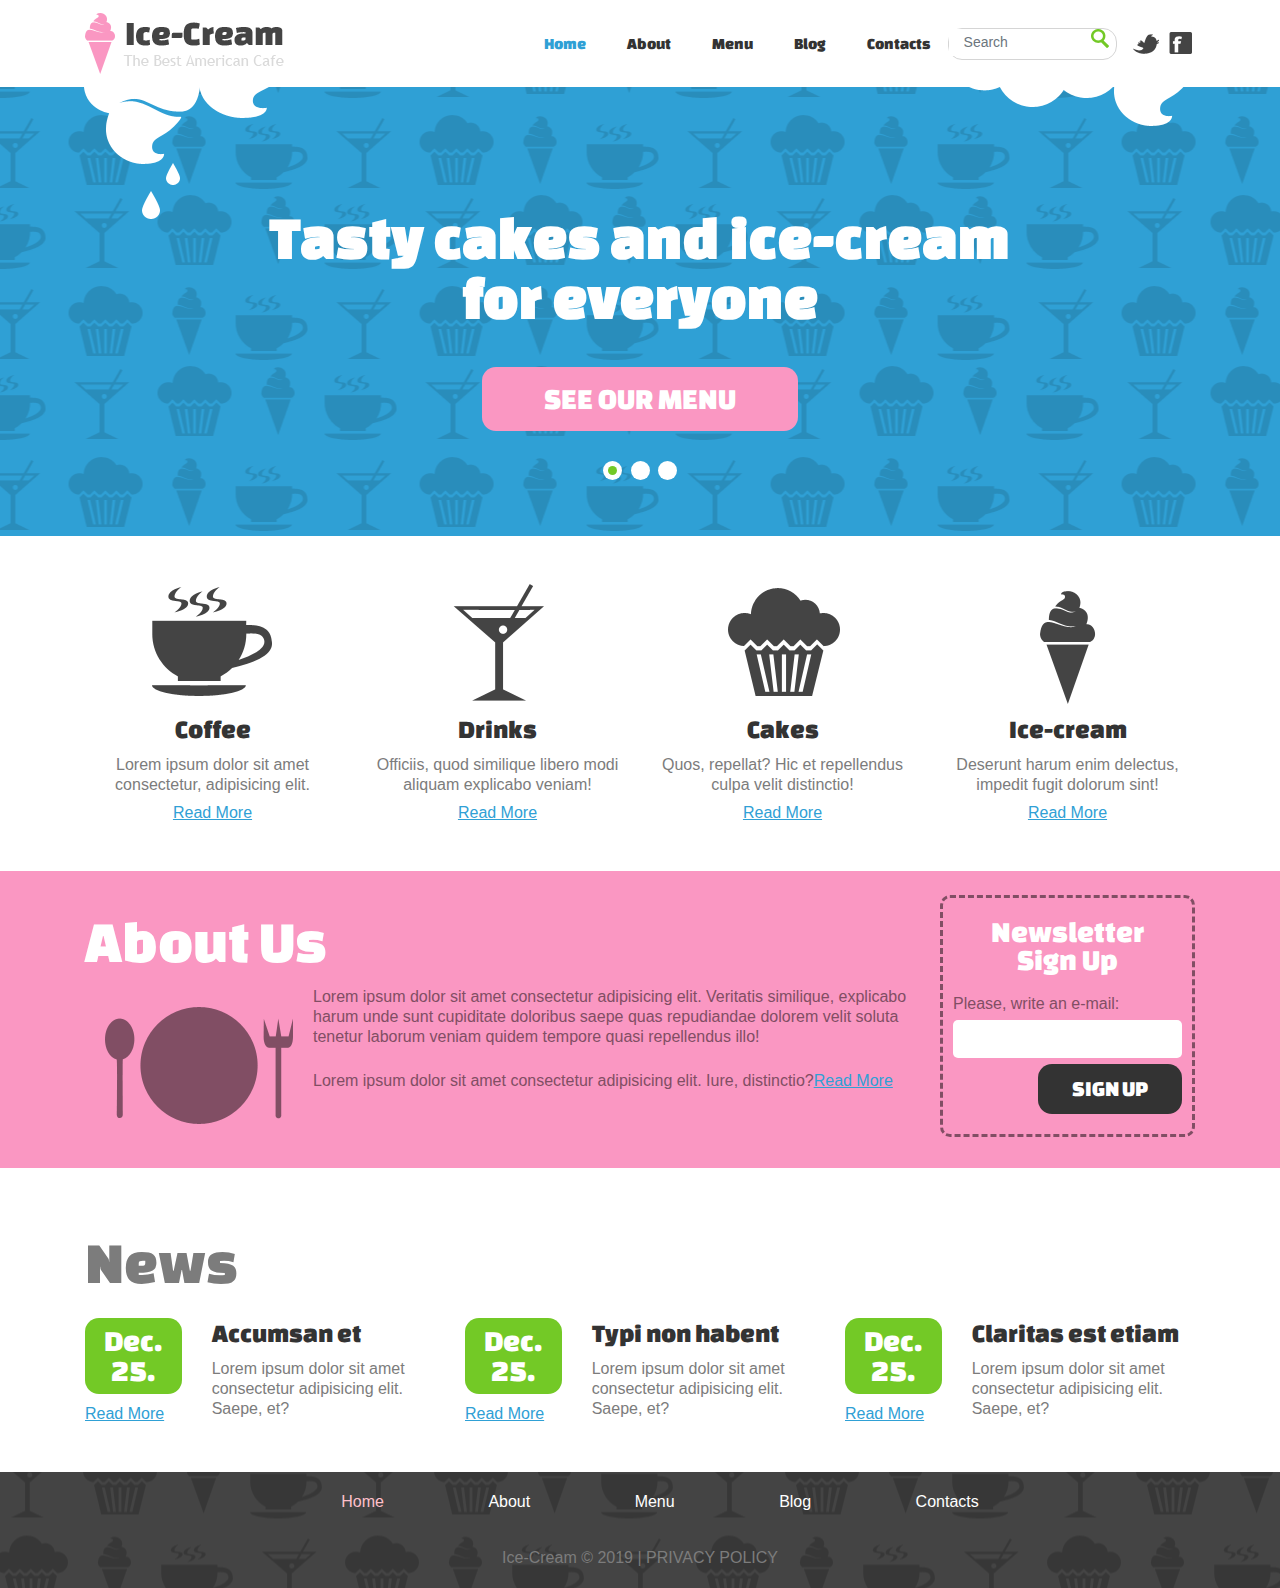
<file: index.html>
<!doctype html>
<html lang="en">

<head>
    <title>1988042_IceCream</title>
    <!-- Required meta tags -->
    <meta charset="utf-8">
    <meta name="viewport" content="width=device-width, initial-scale=1, shrink-to-fit=no">

    <!-- Bootstrap CSS -->
    <link rel="stylesheet" href="css/bootstrap.min.css">
    <link rel="shortcut icon" href="images/favicon.ico" type="image/x-icon">
    <link rel="stylesheet" href="css/1988042.css">
    <link rel="stylesheet" href="https://fonts.googleapis.com/css?family=Changa+One" type="text/css">
    <link rel="stylesheet" href="css/banner.css">
</head>

<body>
    <header class="container">
        <!--b4-navbar-default-->
        <nav class="navbar navbar-expand-sm navbar-light px-0">
            <a class="navbar-brand" href="index.html" id="logo">
                <img src="images/logo.png" alt="Ice-cream">
            </a>
            <button class="navbar-toggler d-lg-none" type="button" data-toggle="collapse"
                data-target="#menu" aria-controls="menu" aria-expanded="false"
                aria-label="Toggle navigation">
                <span class="navbar-toggler-icon"></span>
            </button>
            <div class="collapse navbar-collapse justify-content-end" id="menu">
                <ul class="navbar-nav mt-2 mt-lg-0">
                    <li class="nav-item active">
                        <a class="nav-link" href="index.html">Home <span class="sr-only">(current)</span></a>
                    </li>
                    <li class="nav-item">
                        <a class="nav-link" href="about.html">About</a>
                    </li>
                    <li class="nav-item">
                        <a class="nav-link" href="menu.html">Menu</a>
                    </li>
                    <li class="nav-item">
                        <a class="nav-link" href="blog.html">Blog</a>
                    </li>
                    <li class="nav-item">
                        <a class="nav-link" href="contacts.html">Contacts</a>
                    </li>
                </ul>
                <form class="form-inline my-2 my-lg-0" id="fm-search">
                    <div class="input-group input-group-sm">
                        <input class="form-control" type="text" placeholder="Search" id="searchword">
                        <div class="input-group-append">
                            <button class="btn" type="submit" id="btn-search"></button>
                        </div>
                    </div>
                </form>
                <div id="social">
                    <a href="#" class="btn twitter"></a>
                    <a href="#" class="btn facebook"></a>
                </div>
            </div>
        </nav>
    </header>
    <!---HEADDER-->

    <!--Banner-->
    <div class="container-fluid" id="banner"> <!--Fluid:tràn hết nguyên trang-->
        <div class="container text-center">
            <h4>Tasty cakes and ice-cream <br> for everyone</h4>
            <div>
                <a href="menu.html" id="btn-menu">SEE OUR MENU</a>
            </div>
            <div>
                <ul id="dots">
                    <!--ul>(li>span>$)*3-->
                    <li class="active">
                        <span>                            
                        </span>
                    </li>
                    <li>
                        <span>                            
                        </span>
                    </li>
                    <li>
                        <span>                     
                        </span>
                    </li>
                </ul>
            </div>
        </div>
    </div>
    <!--Banner-->

    <!--Main-->
    <div class="container">
    <div class="row my-5"> <!--my-5 cách lề trên lề dưới 5px-->
        <div class="col text-center">
            <!--(div>img[src="images/icon-$.png"]+h4+(div>lorem8)+a[href="#"]{Read More})*4-->
            <img src="images/icon-1.png" alt="">
            <h4>Coffee</h4>
            <div class="pb-2">Lorem ipsum dolor sit amet consectetur, adipisicing elit.</div> <!--pb-2 padding-botton cách chữ dưới2 px-->
            <a href="readmore-coffee.html" class="readmore">Read More</a>
        </div>
        <div class="col text-center">
            <img src="images/icon-2.png" alt="">
            <h4>Drinks</h4>
            <div class="pb-2">Officiis, quod similique libero modi aliquam explicabo veniam!</div>
            <a href="readmore-drink.html" class="readmore">Read More</a>
        </div>
        <div class="col text-center">
            <img src="images/icon-3.png" alt="">
            <h4>Cakes</h4>
            <div class="pb-2">Quos, repellat? Hic et repellendus culpa velit distinctio!</div>
            <a href="readmore-cakes.html" class="readmore">Read More</a>
        </div>
        <div class="col text-center">
            <img src="images/icon-4.png" alt="">
            <h4>Ice-cream</h4>
            <div class="pb-2">Deserunt harum enim delectus, impedit fugit dolorum sint!</div>
            <a href="readmore-icecream.html" class="readmore">Read More</a>
        </div>
    </div>
    </div>
    <!--Main-->

    <!--About us-->
    <div class="container-fluid about py-4"> <!--py-4 padding lề trên dưới 4px-->
        <div class="container">
            <div class="row">
                <div class="col-md-9"> <!--chiếm 9 phần, newsletter chiếm 3 phần-->
                    <h3 class="text-white">About Us</h3>
                    <div>
                        <img src="images/icon-about.png" alt="">
                        <div>Lorem ipsum dolor sit amet consectetur adipisicing elit. Veritatis similique, explicabo harum
                            unde
                            sunt cupiditate doloribus saepe quas repudiandae dolorem velit soluta tenetur laborum veniam
                            quidem
                            tempore quasi repellendus illo!</div>
                        <div class="pt-4">Lorem ipsum dolor sit amet consectetur adipisicing elit. Iure, distinctio?<a href="about.html" class="readmore">Read More</a>
                        </div>
                    </div>
                </div>
                <div class="col-md-3">
                    <form action="post" id="fm-signup">
                        <h3>Newsletter <br>Sign Up</h3>
                        <div>Please, write an e-mail:</div>
                        <div>
                            <input type="text" name="e-mail" id="email">
                        </div>
                        <button type="submit">SIGN UP</button>
                    </form>
                </div>
            </div>
        </div>
    </div>
    <!--about us->

    <!--news-->
    <div class="container py-5">
        <h3>News</h3>
        <div class="row">
            <div class="col">
                <div class="row">
                    <div class="col-sm-4">
                        <div class="date">Dec. <br>25.</div>
                        <a href="readmore-new.1.html" class="readmore">Read More</a>
                    </div>
                    <div class="col-sm-8">
                        <h4>Accumsan et</h4>
                        <div>Lorem ipsum dolor sit amet consectetur adipisicing elit. Saepe, et?</div>
                    </div>
                </div>
            </div>
            <div class="col">
                <div class="row">
                    <div class="col-sm-4">
                        <div class="date">Dec. <br>25.</div>
                        <a href="readmore-new.2.html" class="readmore">Read More</a>
                    </div>
                    <div class="col-sm-8">
                        <h4>Typi non habent</h4>
                        <div>Lorem ipsum dolor sit amet consectetur adipisicing elit. Saepe, et?</div>
                    </div>
                </div>
            </div>
            <div class="col">
                <div class="row">
                    <div class="col-sm-4">
                        <div class="date">Dec. <br>25.</div>
                        <a href="readmore-new.3.html" class="readmore">Read More</a>
                    </div>
                    <div class="col-sm-8">
                        <h4>Claritas est etiam</h4>
                        <div>Lorem ipsum dolor sit amet consectetur adipisicing elit. Saepe, et?</div>
                    </div>
                </div>
            </div>
        </div>
    </div>
    <!--news-->

    <!--Footer-->
    <footer class="container-fluid">
        <nav>
            <ul>
                <li><a href="index.html" id="a-active">Home</a></li>
                <li><a href="about.html">About</a></li>
                <li><a href="menu.html">Menu</a></li>
                <li><a href="blog.html">Blog</a></li>
                <li><a href="contacts.html">Contacts</a></li>
            </ul>
        </nav>
        <div>
            Ice-Cream &copy; 2019 | <a href="#" class="text-uppercase">PRIVACY POLICY</a>
        </div>
    </footer>
    <!--Footer-->

    <!-- Optional JavaScript -->
    <!-- jQuery first, then Popper.js, then Bootstrap JS -->
    <script src="js/jquery-3.3.1.min.js"></script>
    <script src="js/popper.min.js"></script>
    <script src="js/bootstrap.min.js"></script>
</body>

</html>
</file>
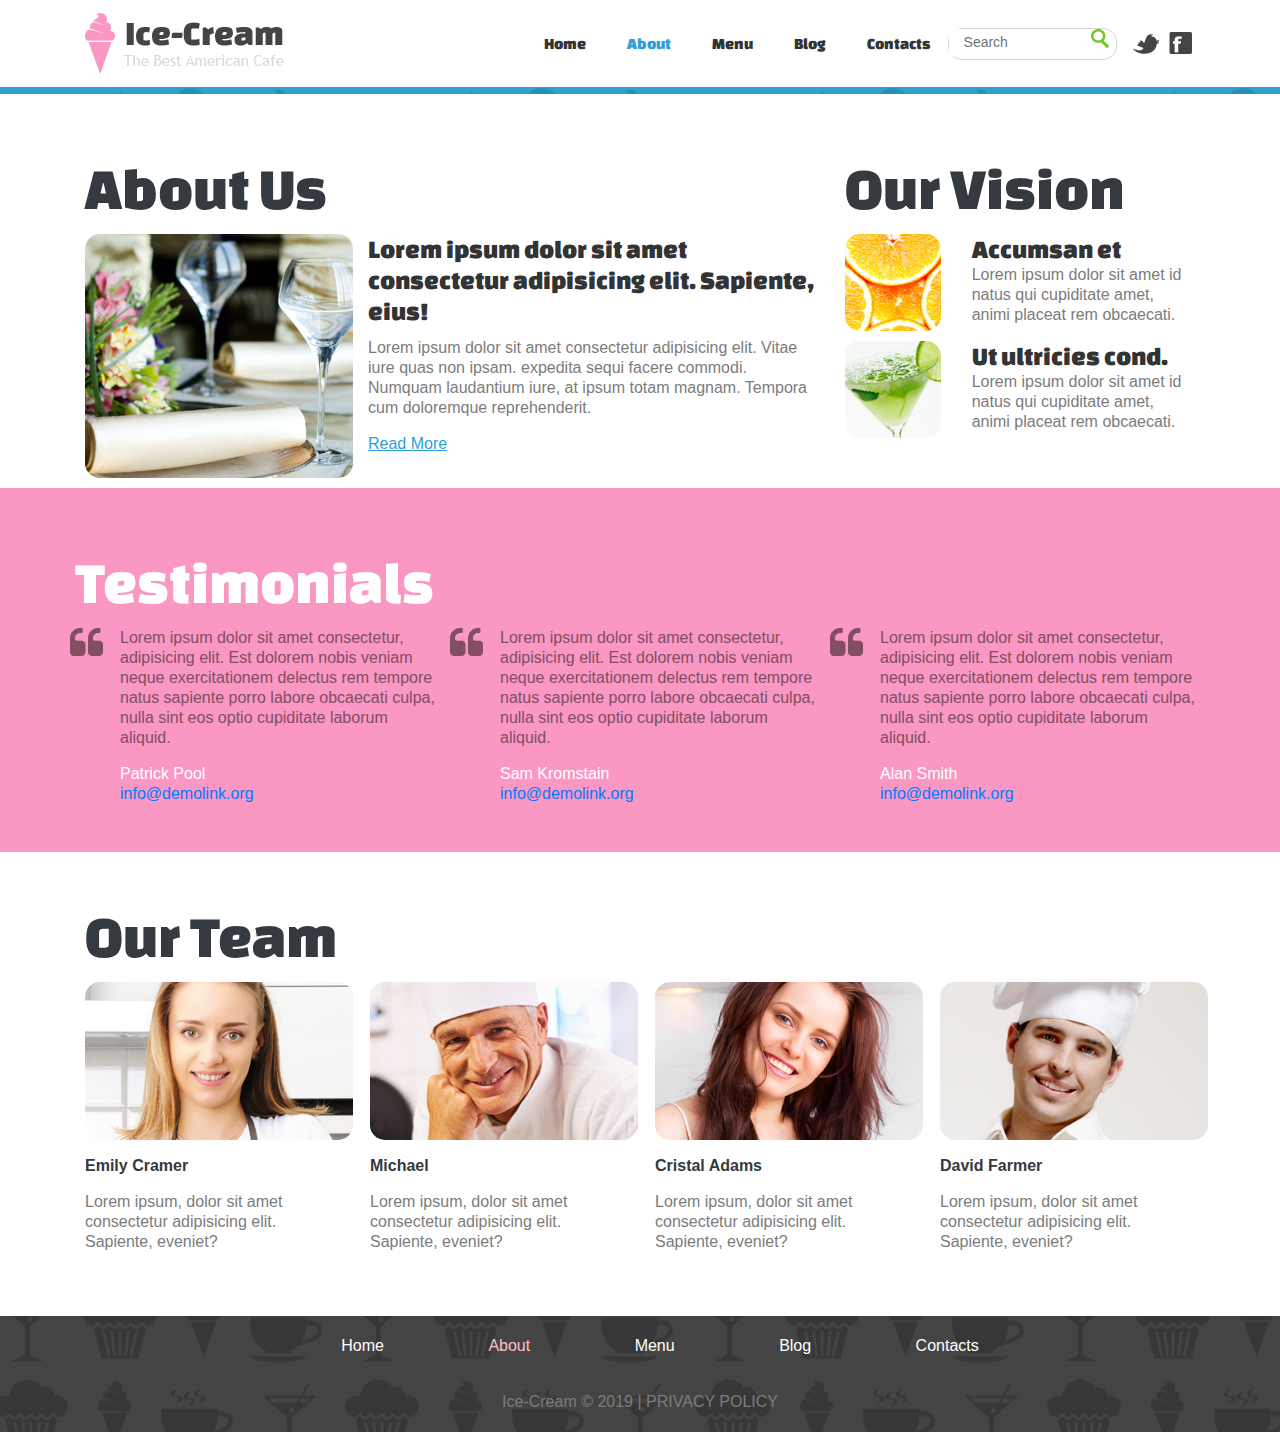
<file: about.html>
<!doctype html>
<html lang="en">

<head>
    <title>About</title>
    <!-- Required meta tags -->
    <meta charset="utf-8">
    <meta name="viewport" content="width=device-width, initial-scale=1, shrink-to-fit=no">

    <!-- Bootstrap CSS -->
    <link rel="stylesheet" href="css/bootstrap.min.css">
    <link rel="shortcut icon" href="images/favicon.ico" type="image/x-icon">
    <link rel="stylesheet" href="css/1988042.css">
    <link rel="stylesheet" href="https://fonts.googleapis.com/css?family=Changa+One" type="text/css">
</head>

<body>
    <header class="container">
        <!--b4-navbar-default-->
        <nav class="navbar navbar-expand-sm navbar-light px-0">
            <a class="navbar-brand" href="index.html" id="logo">
                <img src="images/logo.png" alt="Ice-cream">
            </a>
            <button class="navbar-toggler d-lg-none" type="button" data-toggle="collapse"
                data-target="#menu" aria-controls="menu" aria-expanded="false"
                aria-label="Toggle navigation">
                <span class="navbar-toggler-icon"></span>
            </button>
            <div class="collapse navbar-collapse justify-content-end" id="menu">
                <ul class="navbar-nav mt-2 mt-lg-0">
                    <li class="nav-item">
                        <a class="nav-link" href="index.html">Home <span class="sr-only">(current)</span></a>
                    </li>
                    <li class="nav-item active">
                        <a class="nav-link" href="about.html">About</a>
                    </li>
                    <li class="nav-item">
                        <a class="nav-link" href="menu.html">Menu</a>
                    </li>
                    <li class="nav-item">
                        <a class="nav-link" href="blog.html">Blog</a>
                    </li>
                    <li class="nav-item">
                        <a class="nav-link" href="contacts.html">Contacts</a>
                    </li>
                </ul>
                <form class="form-inline my-2 my-lg-0" id="fm-search">
                    <div class="input-group input-group-sm">
                        <input class="form-control" type="text" placeholder="Search" id="searchword">
                        <div class="input-group-append">
                            <button class="btn" type="submit" id="btn-search"></button>
                        </div>
                    </div>
                </form>
                <div id="social">
                    <a href="#" class="btn twitter"></a>
                    <a href="#" class="btn facebook"></a>
                </div>
            </div>
        </nav>
    </header>
    <!---HEADDER-->    

    <!--BANNER--->
    <div class="container-fluid" id="small-banner">        
    </div>

    <!--ABOUT US-->
    <div class="container mt-5">
        <div class="row">
            <div class="col-md-8">
                <h3 class="text-dark">About Us</h3> <!--Text-dark màu chữ đậm hơn xíu-->
                <img src="images/about-1.jpg" alt="" class="round-img">
                <h4>Lorem ipsum dolor sit amet consectetur adipisicing elit. Sapiente, eius!</h4>
                <p>Lorem ipsum dolor sit amet consectetur adipisicing elit. Vitae iure quas non ipsam. expedita sequi facere commodi. Numquam laudantium iure, at ipsum totam magnam. Tempora cum doloremque reprehenderit.</p>
                <p><a href="#" class="readmore">Read More</a></p>
            </div>
            <div class="col-md-4">  <!--sm:small md:medium device-->
                <h3 class="text-dark">Our Vision</h3>
                <div class="row">
                    <div class="col-sm-4">
                        <img src="images/vision/vision-1.jpg" alt="" class="round-img">
                    </div>
                    <div class="col-sm-8">
                        <h4 class="py-0 my-0">Accumsan et</h4>
                        <p>Lorem ipsum dolor sit amet id natus qui cupiditate amet, animi placeat rem obcaecati.</p>
                    </div>
                </div>
                <div class="row">
                    <div class="col-sm-4">
                        <img src="images/vision/vision-2.jpg" alt="" class="round-img">
                    </div>
                    <div class="col-sm-8">
                        <h4 class="py-0 my-0">Ut ultricies cond.</h4>
                        <p>Lorem ipsum dolor sit amet id natus qui cupiditate amet, animi placeat rem obcaecati.</p>
                    </div>
                </div>
            </div>
        </div>
    </div>

    <!--Testimonials-->
    <div class="container-fluid about py-5">
        <div class="container" id="testimonials">
            <h3>Testimonials</h3>
            <div class="row">
                <div class="col">
                    <p>Lorem ipsum dolor sit amet consectetur, adipisicing elit. Est dolorem nobis veniam neque exercitationem delectus rem tempore natus sapiente porro labore obcaecati culpa, nulla sint eos optio cupiditate laborum aliquid.</p>
                    <div class="text-while">Patrick Pool</div>
                    <a href="mailto:info@demolink.org">info@demolink.org</a>
                </div>
                <div class="col">
                    <p>Lorem ipsum dolor sit amet consectetur, adipisicing elit. Est dolorem nobis veniam neque exercitationem delectus rem tempore natus sapiente porro labore obcaecati culpa, nulla sint eos optio cupiditate laborum aliquid.</p>
                    <div class="text-while">Sam Kromstain</div>
                    <a href="mailto:info@demolink.org">info@demolink.org</a>
                </div>
                <div class="col">
                    <p>Lorem ipsum dolor sit amet consectetur, adipisicing elit. Est dolorem nobis veniam neque exercitationem delectus rem tempore natus sapiente porro labore obcaecati culpa, nulla sint eos optio cupiditate laborum aliquid.</p>
                    <div class="text-while">Alan Smith</div>
                    <a href="mailto:info@demolink.org">info@demolink.org</a>
                </div>
            </div>
        </div>
    </div>

    <!--Our team-->
    <div class="container my-5">
        <h3 class="text-dark">Our Team</h3>
        <div class="row">
            <div class="col-md-3">
                <img src="images/our-team/team-1.jpg" alt="" class="img-rounded">
                <p class="text-dark font-weight-bold pt-3">Emily Cramer</p>
                <p>Lorem ipsum, dolor sit amet consectetur adipisicing elit. Sapiente, eveniet?</p>
            </div>
            <div class="col-md-3">
                <img src="images/our-team/team-2.jpg" alt="" class="img-rounded">
                <p class="text-dark font-weight-bold pt-3">Michael</p>
                <p>Lorem ipsum, dolor sit amet consectetur adipisicing elit. Sapiente, eveniet?</p>
            </div>
            <div class="col-md-3">
                <img src="images/our-team/team-3.jpg" alt="" class="img-rounded">
                <p class="text-dark font-weight-bold pt-3">Cristal Adams</p>
                <p>Lorem ipsum, dolor sit amet consectetur adipisicing elit. Sapiente, eveniet?</p>
            </div>
            <div class="col-md-3">
                <img src="images/our-team/team-4.jpg" alt="" class="img-rounded">
                <p class="text-dark font-weight-bold pt-3">David Farmer</p>
                <p>Lorem ipsum, dolor sit amet consectetur adipisicing elit. Sapiente, eveniet?</p>
            </div>            
        </div>
    </div>

    
    <!--Footer-->
    <footer class="container-fluid">
        <nav>
            <ul>
                <li><a href="index.html">Home</a></li>
                <li><a href="about.html" id="a-active">About</a></li>
                <li><a href="menu.html">Menu</a></li>
                <li><a href="blog.html">Blog</a></li>
                <li><a href="contacts.html">Contacts</a></li>
            </ul>
        </nav>
        <div>
            Ice-Cream &copy; 2019 | <a href="#" class="text-uppercase">PRIVACY POLICY</a>
        </div>
    </footer>
    <!--Footer-->

    <!-- Optional JavaScript -->
    <!-- jQuery first, then Popper.js, then Bootstrap JS -->
    <script src="js/jquery-3.3.1.min.js"></script>
    <script src="js/popper.min.js"></script>
    <script src="js/bootstrap.min.js"></script>
</body>

</html>
</file>
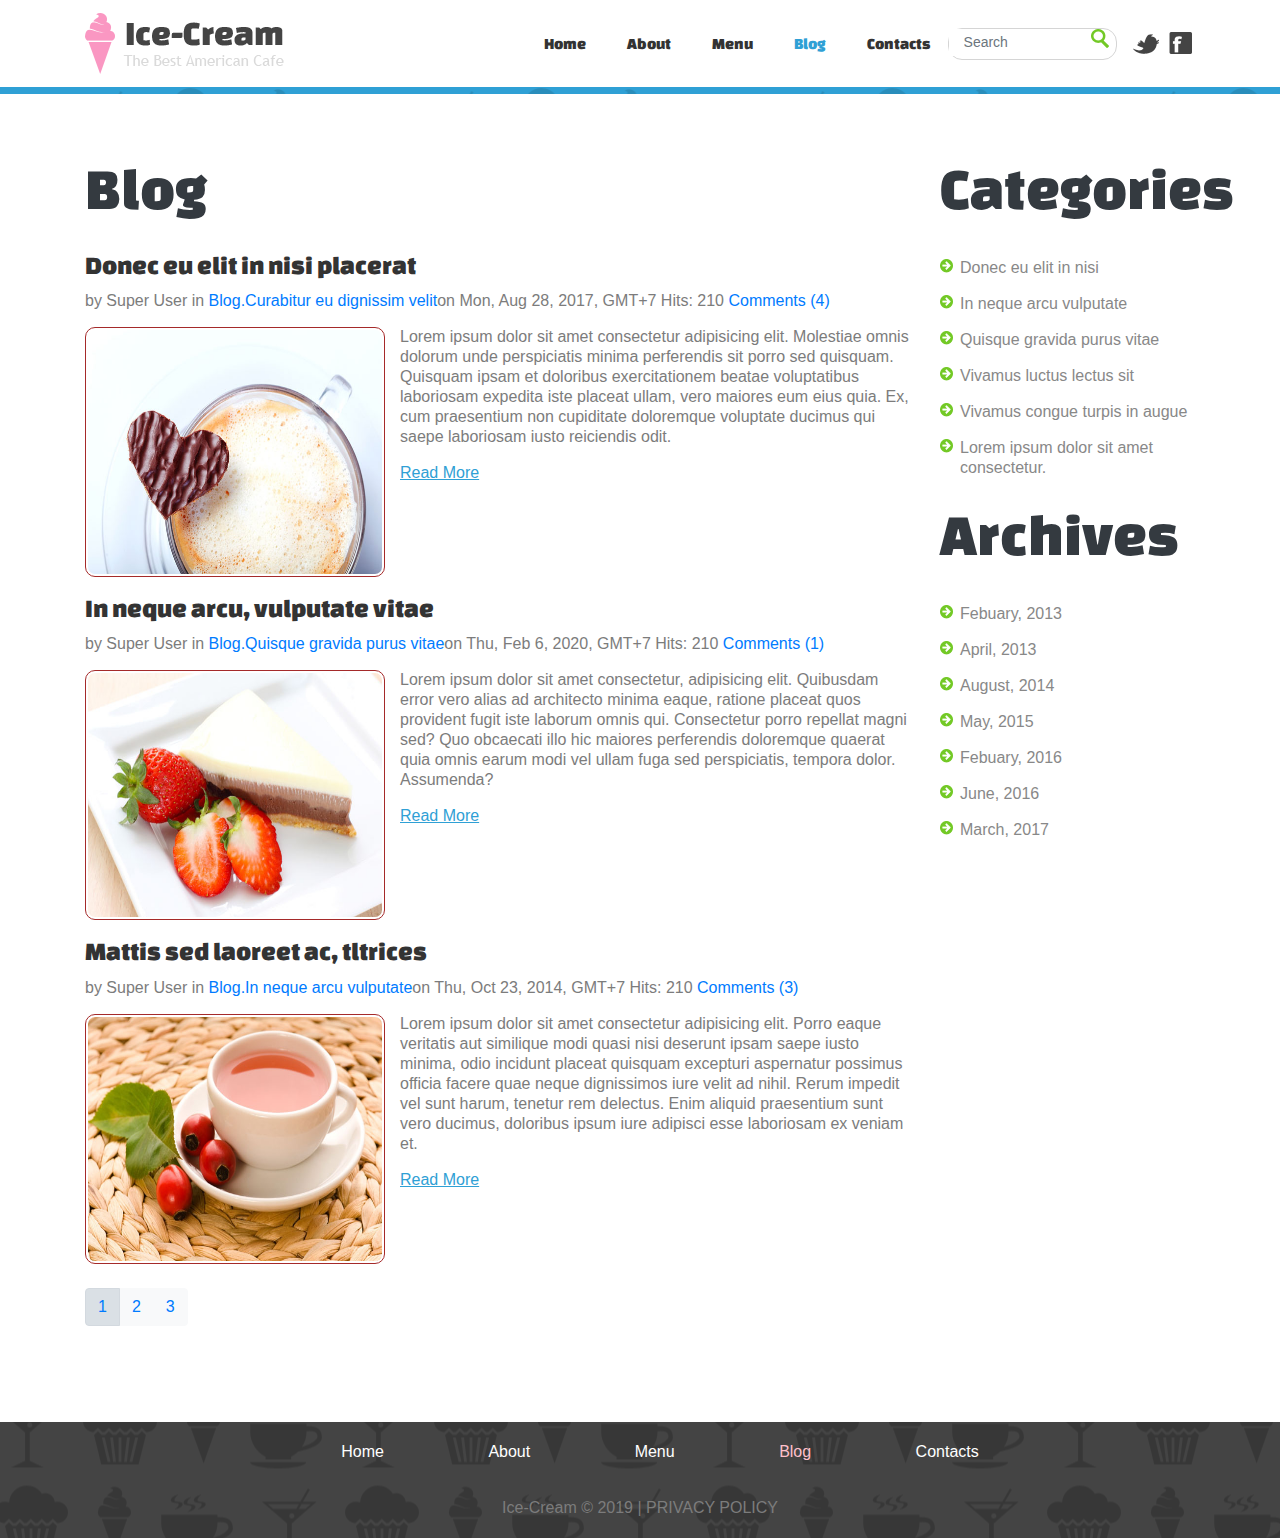
<file: blog.html>
<!doctype html>
<html lang="en">

<head>
    <title>Blog</title>
    <!-- Required meta tags -->
    <meta charset="utf-8">
    <meta name="viewport" content="width=device-width, initial-scale=1, shrink-to-fit=no">

    <!-- Bootstrap CSS -->
    <link rel="stylesheet" href="css/bootstrap.min.css">
    <link rel="shortcut icon" href="images/favicon.ico" type="image/x-icon">
    <link rel="stylesheet" href="css/1988042.css">
    <link rel="stylesheet" href="https://fonts.googleapis.com/css?family=Changa+One" type="text/css">
</head>

<body>
    <header class="container">
        <!--b4-navbar-default-->
        <nav class="navbar navbar-expand-sm navbar-light px-0">
            <a class="navbar-brand" href="index.html" id="logo">
                <img src="images/logo.png" alt="Ice-cream">
            </a>
            <button class="navbar-toggler d-lg-none" type="button" data-toggle="collapse"
                data-target="#menu" aria-controls="menu" aria-expanded="false"
                aria-label="Toggle navigation">
                <span class="navbar-toggler-icon"></span>
            </button>
            <div class="collapse navbar-collapse justify-content-end" id="menu">
                <ul class="navbar-nav mt-2 mt-lg-0">
                    <li class="nav-item">
                        <a class="nav-link" href="index.html">Home <span class="sr-only">(current)</span></a>
                    </li>
                    <li class="nav-item">
                        <a class="nav-link" href="about.html">About</a>
                    </li>
                    <li class="nav-item">
                        <a class="nav-link" href="menu.html">Menu</a>
                    </li>
                    <li class="nav-item active">
                        <a class="nav-link" href="blog.html">Blog</a>
                    </li>
                    <li class="nav-item">
                        <a class="nav-link" href="contacts.html">Contacts</a>
                    </li>
                </ul>
                <form class="form-inline my-2 my-lg-0" id="fm-search">
                    <div class="input-group input-group-sm">
                        <input class="form-control" type="text" placeholder="Search" id="searchword">
                        <div class="input-group-append">
                            <button class="btn" type="submit" id="btn-search"></button>
                        </div>
                    </div>
                </form>
                <div id="social">
                    <a href="#" class="btn twitter"></a>
                    <a href="#" class="btn facebook"></a>
                </div>
            </div>
        </nav>
    </header>
    <!---HEADDER-->    

    <!--BANNER--->
    <div class="container-fluid" id="small-banner">        
    </div>

    <!--Blog-->
    <div class="container py-5">
        <div class="row">
            <div class="col-md-9">            
                <div id="box-blog1">
                    <h3 class="text-dark">Blog</h3>
                    <h4 class="pt-3">Donec eu elit in nisi placerat</h4>
                    <p>by Super User in <a href="#">Blog.Curabitur eu dignissim velit</a>on Mon, Aug 28, 2017, GMT+7 Hits: 210
                    <a href="#">Comments (4)</a></p>
                    <div>
                        <img src="images/blog/blog-img1.jpg" alt="" class="blog-image">
                        <p>Lorem ipsum dolor sit amet consectetur adipisicing elit. Molestiae omnis dolorum unde perspiciatis minima perferendis sit porro sed quisquam. Quisquam ipsam et doloribus exercitationem beatae voluptatibus laboriosam expedita iste placeat ullam, vero maiores eum eius quia. Ex, cum praesentium non cupiditate doloremque voluptate ducimus qui saepe laboriosam iusto reiciendis odit.</p>
                        <p><a href="#" class="readmore">Read More</a></p>
                    </div>
                </div>
                <div id="box-blog2">
                    <h4 class="pt-3">In neque arcu, vulputate vitae</h4>
                    <p>by Super User in <a href="#">Blog.Quisque gravida purus vitae</a>on Thu, Feb 6, 2020, GMT+7 Hits: 210 <a
                    href="#">Comments (1)</a></p>
                    <div>
                        <img src="images/blog/blog-img2.jpg" alt="" class="blog-image">
                        <p>Lorem ipsum dolor sit amet consectetur, adipisicing elit. Quibusdam error vero alias ad architecto minima eaque, ratione placeat quos provident fugit iste laborum omnis qui. Consectetur porro repellat magni sed? Quo obcaecati illo hic maiores perferendis doloremque quaerat quia omnis earum modi vel ullam fuga sed perspiciatis, tempora dolor. Assumenda?</p>
                        <p><a href="#" class="readmore">Read More</a></p>
                    </div>
                </div>
                <div id="box-blog3">
                    <h4 class="pt-3">Mattis sed laoreet ac, tltrices</h4>
                    <p>by Super User in <a href="#">Blog.In neque arcu vulputate</a>on Thu, Oct 23, 2014, GMT+7 Hits: 210 <a
                            href="#">Comments (3)</a></p>
                    <div>
                        <img src="images/blog/blog-img3.jpg" alt="" class="blog-image">
                        <p>Lorem ipsum dolor sit amet consectetur adipisicing elit. Porro eaque veritatis aut similique modi quasi nisi deserunt ipsam saepe iusto minima, odio incidunt placeat quisquam excepturi aspernatur possimus officia facere quae neque dignissimos iure velit ad nihil. Rerum impedit vel sunt harum, tenetur rem delectus. Enim aliquid praesentium sunt vero ducimus, doloribus ipsum iure adipisci esse laboriosam ex veniam et.</p>
                        <p><a href="#" class="readmore">Read More</a></p>
                    </div>
                </div>
            </div>
            <div class="col-md-3">
                <h3 class="text-dark">Categories</h3>
                <div class="pt-2" id="list-categories">
                    <ul>
                        <p><li><a href="#">Donec eu elit in nisi</a></li></p>
                        <p><li><a href="#">In neque arcu vulputate</a></li></p>
                        <p><li><a href="#">Quisque gravida purus vitae</a></li></p>
                        <p><li><a href="#">Vivamus luctus lectus sit</a></li></p>
                        <p><li><a href="#">Vivamus congue turpis in augue</a></li></p>
                        <p><li><a href="#">Lorem ipsum dolor sit amet consectetur.</a></li></p>
                    </ul>
                </div>
                <h3 class="text-dark pt-1">Archives</h3>
                <div class="pt-2" id="list-categories">
                    <ul>
                        <p><li><a href="#">Febuary, 2013</a></li></p>
                        <p><li><a href="#">April, 2013</a></li></p>
                        <p><li><a href="#">August, 2014</a></li></p>
                        <p><li><a href="#">May, 2015</a></li></p>
                        <p><li><a href="#">Febuary, 2016</a></li></p>
                        <p><li><a href="#">June, 2016</a></li></p>
                        <p><li><a href="#">March, 2017</a></li></p>
                    </ul>
                </div>
            </div>            
        </div>
        <div class="btn-group btn-group-toggle pt-4 pb-5" data-toggle="buttons">
            <label class="btn btn-light active">
              <input type="radio" name="options" id="option1" checked> <a href="blog.html">1</a>
            </label>
            <label class="btn btn-light">
              <input type="radio" name="options" id="option2"> <a href="blog2.html">2</a>
            </label>
            <label class="btn btn-light">
              <input type="radio" name="options" id="option3"> <a href="blog3.html">3</a>
            </label>
        </div>        
    </div>
    
    <!--Footer-->
    <footer class="container-fluid">
        <nav>
            <ul>
                <li><a href="index.html">Home</a></li>
                <li><a href="about.html">About</a></li>
                <li><a href="menu.html">Menu</a></li>
                <li><a href="blog.html" id="a-active">Blog</a></li>
                <li><a href="contacts.html">Contacts</a></li>
            </ul>
        </nav>
        <div>
            Ice-Cream &copy; 2019 | <a href="#" class="text-uppercase">PRIVACY POLICY</a>
        </div>
    </footer>
    <!--Footer-->

    <!-- Optional JavaScript -->
    <!-- jQuery first, then Popper.js, then Bootstrap JS -->
    <script src="js/jquery-3.3.1.min.js"></script>
    <script src="js/popper.min.js"></script>
    <script src="js/bootstrap.min.js"></script>
</body>

</html>
</file>
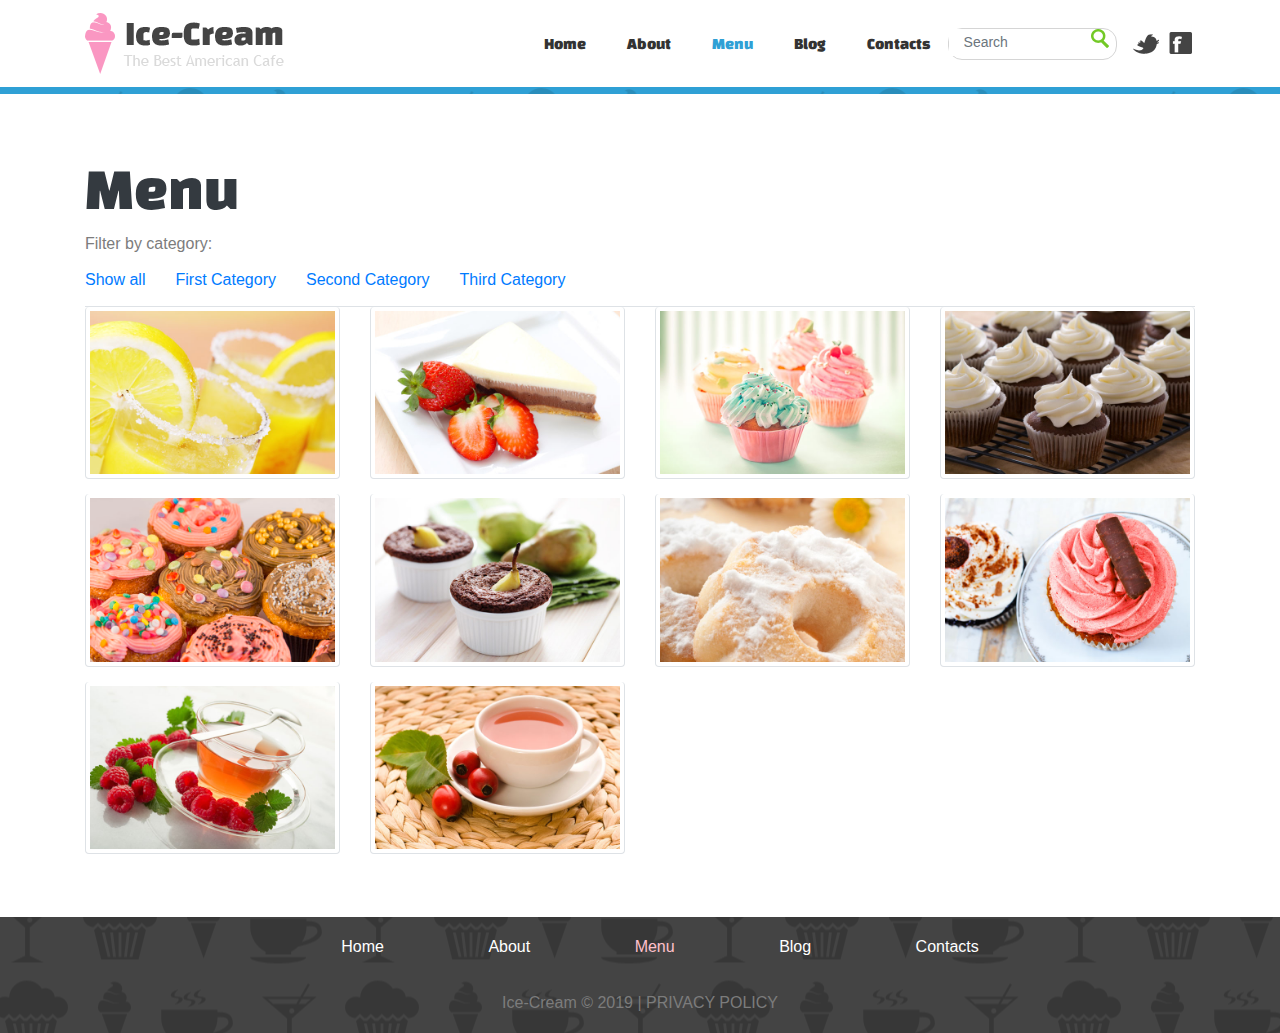
<file: menu.html>
<!doctype html>
<html lang="en">

<head>
    <title>Menu</title>
    <!-- Required meta tags -->
    <meta charset="utf-8">
    <meta name="viewport" content="width=device-width, initial-scale=1, shrink-to-fit=no">

    <!-- Bootstrap CSS -->
    <link rel="stylesheet" href="css/bootstrap.min.css">
    <link rel="shortcut icon" href="images/favicon.ico" type="image/x-icon">
    <link rel="stylesheet" href="css/1988042.css">
    <link rel="stylesheet" href="https://fonts.googleapis.com/css?family=Changa+One" type="text/css">
</head>

<body>
    <header class="container">
        <!--b4-navbar-default-->
        <nav class="navbar navbar-expand-sm navbar-light px-0">
            <a class="navbar-brand" href="index.html" id="logo">
                <img src="images/logo.png" alt="Ice-cream">
            </a>
            <button class="navbar-toggler d-lg-none" type="button" data-toggle="collapse"
                data-target="#menu" aria-controls="menu" aria-expanded="false"
                aria-label="Toggle navigation">
                <span class="navbar-toggler-icon"></span>
            </button>
            <div class="collapse navbar-collapse justify-content-end" id="menu">
                <ul class="navbar-nav mt-2 mt-lg-0">
                    <li class="nav-item">
                        <a class="nav-link" href="index.html">Home <span class="sr-only">(current)</span></a>
                    </li>
                    <li class="nav-item">
                        <a class="nav-link" href="about.html">About</a>
                    </li>
                    <li class="nav-item active">
                        <a class="nav-link" href="menu.html">Menu</a>
                    </li>
                    <li class="nav-item">
                        <a class="nav-link" href="blog.html">Blog</a>
                    </li>
                    <li class="nav-item">
                        <a class="nav-link" href="contacts.html">Contacts</a>
                    </li>
                </ul>
                <form class="form-inline my-2 my-lg-0" id="fm-search">
                    <div class="input-group input-group-sm">
                        <input class="form-control" type="text" placeholder="Search" id="searchword">
                        <div class="input-group-append">
                            <button class="btn" type="submit" id="btn-search"></button>
                        </div>
                    </div>
                </form>
                <div id="social">
                    <a href="#" class="btn twitter"></a>
                    <a href="#" class="btn facebook"></a>
                </div>
            </div>
        </nav>
    </header>
    <!---HEADDER-->    

    <!--BANNER--->
    <div class="container-fluid" id="small-banner">        
    </div>

    <!--Menu-->
    <div class="container py-5">
        <h3 class="text-dark">Menu</h3>
        <p>Filter by category:</p>
        <ul class="nav nav-tabs pb-3" id="filter">
            <li class="active"><a href="#">Show all</a></li>
            <li><a href="#">First Category</a></li>
            <li><a href="#">Second Category</a></li>
            <li><a href="#">Third Category</a></li>
        </ul>
        <div class="row"> <!--(div.col-sm-6.col-md-4.col-lg-3>img.img-thumbnail[src="images/gallery/gallery-img$.jpg"])*10 (màn hình nhỏ thì chia 12/2=6, màn hình trung bình thì 12/3=4, màn hình lớn thì hiển thị 4 hình 12/4=3)-->
            <div class="col-sm-6 col-md-4 col-lg-3"><img src="images/gallery/gallery-img1.jpg" alt="" class="img-thumbnail"></div>
            <div class="col-sm-6 col-md-4 col-lg-3"><img src="images/gallery/gallery-img2.jpg" alt="" class="img-thumbnail"></div>
            <div class="col-sm-6 col-md-4 col-lg-3"><img src="images/gallery/gallery-img3.jpg" alt="" class="img-thumbnail"></div>
            <div class="col-sm-6 col-md-4 col-lg-3"><img src="images/gallery/gallery-img4.jpg" alt="" class="img-thumbnail"></div>
            <div class="col-sm-6 col-md-4 col-lg-3"><img src="images/gallery/gallery-img5.jpg" alt="" class="img-thumbnail"></div>
            <div class="col-sm-6 col-md-4 col-lg-3"><img src="images/gallery/gallery-img6.jpg" alt="" class="img-thumbnail"></div>
            <div class="col-sm-6 col-md-4 col-lg-3"><img src="images/gallery/gallery-img7.jpg" alt="" class="img-thumbnail"></div>
            <div class="col-sm-6 col-md-4 col-lg-3"><img src="images/gallery/gallery-img8.jpg" alt="" class="img-thumbnail"></div>
            <div class="col-sm-6 col-md-4 col-lg-3"><img src="images/gallery/gallery-img9.jpg" alt="" class="img-thumbnail"></div>
            <div class="col-sm-6 col-md-4 col-lg-3"><img src="images/gallery/gallery-img10.jpg" alt="" class="img-thumbnail"></div>
        </div>
    </div>
    
    <!--Footer-->
    <footer class="container-fluid">
        <nav>
            <ul>
                <li><a href="index.html">Home</a></li>
                <li><a href="about.html">About</a></li>
                <li><a href="menu.html" id="a-active">Menu</a></li>
                <li><a href="blog.html">Blog</a></li>
                <li><a href="contacts.html">Contacts</a></li>
            </ul>
        </nav>
        <div>
            Ice-Cream &copy; 2019 | <a href="#" class="text-uppercase">PRIVACY POLICY</a>
        </div>
    </footer>
    <!--Footer-->

    <!-- Optional JavaScript -->
    <!-- jQuery first, then Popper.js, then Bootstrap JS -->
    <script src="js/jquery-3.3.1.min.js"></script>
    <script src="js/popper.min.js"></script>
    <script src="js/bootstrap.min.js"></script>
</body>

</html>
</file>
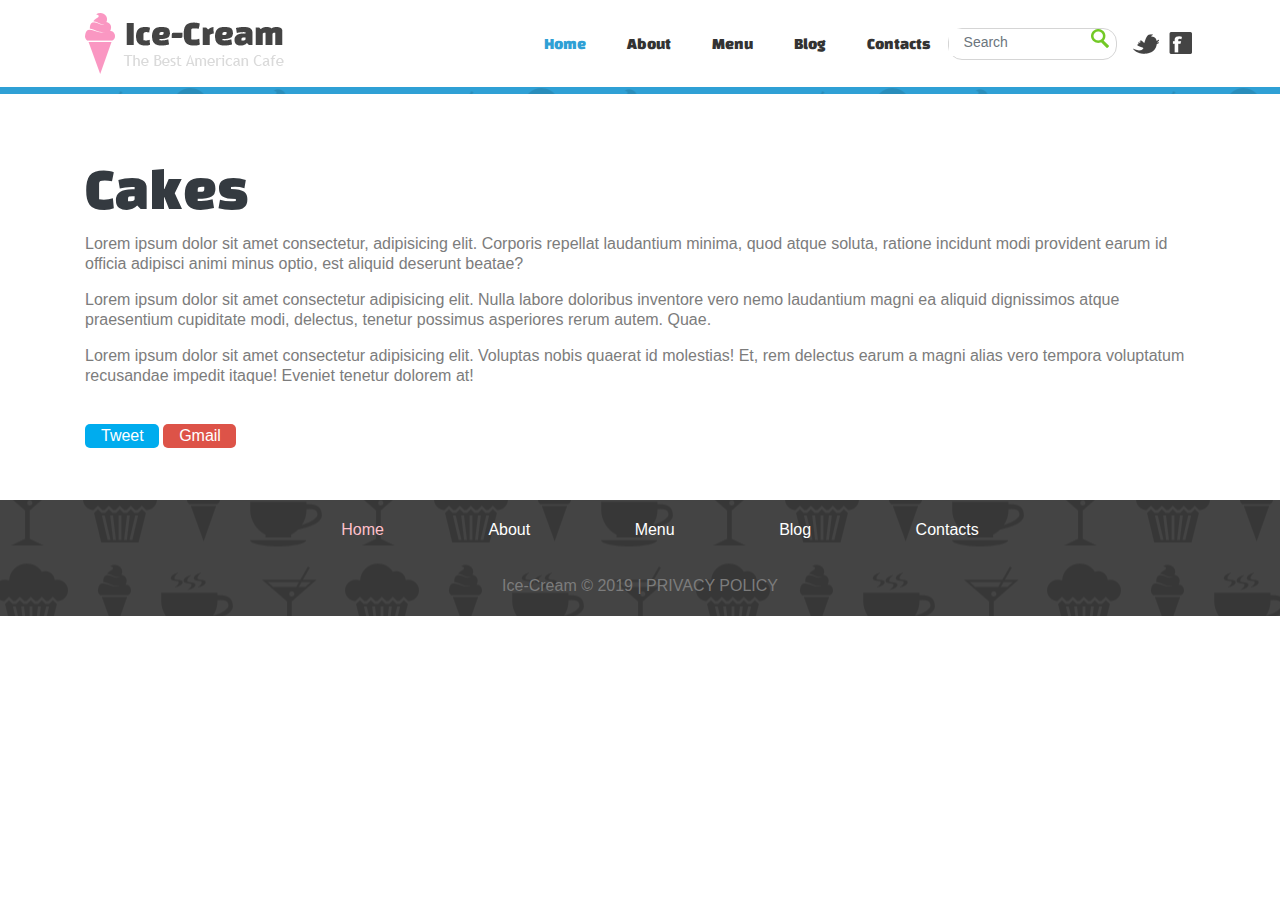
<file: readmore-cakes.html>
<!doctype html>
<html lang="en">

<head>
    <title>Cakes-Readmore</title>
    <!-- Required meta tags -->
    <meta charset="utf-8">
    <meta name="viewport" content="width=device-width, initial-scale=1, shrink-to-fit=no">

    <!-- Bootstrap CSS -->
    <link rel="stylesheet" href="css/bootstrap.min.css">
    <link rel="shortcut icon" href="images/favicon.ico" type="image/x-icon">
    <link rel="stylesheet" href="css/1988042.css">
    <link rel="stylesheet" href="https://fonts.googleapis.com/css?family=Changa+One" type="text/css">
</head>

<body>
    <header class="container">
        <!--b4-navbar-default-->
        <nav class="navbar navbar-expand-sm navbar-light px-0">
            <a class="navbar-brand" href="index.html" id="logo">
                <img src="images/logo.png" alt="Ice-cream">
            </a>
            <button class="navbar-toggler d-lg-none" type="button" data-toggle="collapse"
                data-target="#menu" aria-controls="menu" aria-expanded="false"
                aria-label="Toggle navigation">
                <span class="navbar-toggler-icon"></span>
            </button>
            <div class="collapse navbar-collapse justify-content-end" id="menu">
                <ul class="navbar-nav mt-2 mt-lg-0">
                    <li class="nav-item active">
                        <a class="nav-link" href="index.html">Home <span class="sr-only">(current)</span></a>
                    </li>
                    <li class="nav-item">
                        <a class="nav-link" href="about.html">About</a>
                    </li>
                    <li class="nav-item">
                        <a class="nav-link" href="menu.html">Menu</a>
                    </li>
                    <li class="nav-item">
                        <a class="nav-link" href="blog.html">Blog</a>
                    </li>
                    <li class="nav-item">
                        <a class="nav-link" href="contacts.html">Contacts</a>
                    </li>
                </ul>
                <form class="form-inline my-2 my-lg-0" id="fm-search">
                    <div class="input-group input-group-sm">
                        <input class="form-control" type="text" placeholder="Search" id="searchword">
                        <div class="input-group-append">
                            <button class="btn" type="submit" id="btn-search"></button>
                        </div>
                    </div>
                </form>
                <div id="social">
                    <a href="#" class="btn twitter"></a>
                    <a href="#" class="btn facebook"></a>
                </div>
            </div>
        </nav>
    </header>
    <!---HEADDER-->    

    <!--BANNER--->
    <div class="container-fluid" id="small-banner">        
    </div>

    <!--Drink Readmore-->
    <div class="container py-5">
        <h3 class="text-dark">Cakes</h3>
        <p>Lorem ipsum dolor sit amet consectetur, adipisicing elit. Corporis repellat laudantium minima, quod atque soluta, ratione incidunt modi provident earum id officia adipisci animi minus optio, est aliquid deserunt beatae?</p>
        <p>Lorem ipsum dolor sit amet consectetur adipisicing elit. Nulla labore doloribus inventore vero nemo laudantium magni ea aliquid dignissimos atque praesentium cupiditate modi, delectus, tenetur possimus asperiores rerum autem. Quae.</p>
        <p>Lorem ipsum dolor sit amet consectetur adipisicing elit. Voluptas nobis quaerat id molestias! Et, rem delectus earum a magni alias vero tempora voluptatum recusandae impedit itaque! Eveniet tenetur dolorem at!</p>
        <div class="socials-share pt-2">            
            <a class="bg-twitter" href="https://twitter.com/?lang=vi" target="_blank"><span class="fa fa-twitter"></span> Tweet</a>
            <a class="bg-email" href="https://accounts.google.com/signin/v2/identifier?service=mail&passive=true&rm=false&continue=https%3A%2F%2Fmail.google.com%2Fmail%2F&ss=1&scc=1&ltmpl=default&ltmplcache=2&emr=1&osid=1&flowName=GlifWebSignIn&flowEntry=ServiceLogin" target="_blank"><span class="fa fa-envelope"></span> Gmail</a>
        </div>
    </div>
    
    <!--Footer-->
    <footer class="container-fluid">
        <nav>
            <ul>
                <li><a href="index.html" id="a-active">Home</a></li>
                <li><a href="about.html">About</a></li>
                <li><a href="menu.html">Menu</a></li>
                <li><a href="blog.html">Blog</a></li>
                <li><a href="contacts.html">Contacts</a></li>
            </ul>
        </nav>
        <div>
            Ice-Cream &copy; 2019 | <a href="#" class="text-uppercase">PRIVACY POLICY</a>
        </div>
    </footer>
    <!--Footer-->

    <!-- Optional JavaScript -->
    <!-- jQuery first, then Popper.js, then Bootstrap JS -->
    <script src="js/jquery-3.3.1.min.js"></script>
    <script src="js/popper.min.js"></script>
    <script src="js/bootstrap.min.js"></script>
</body>

</html>
</file>
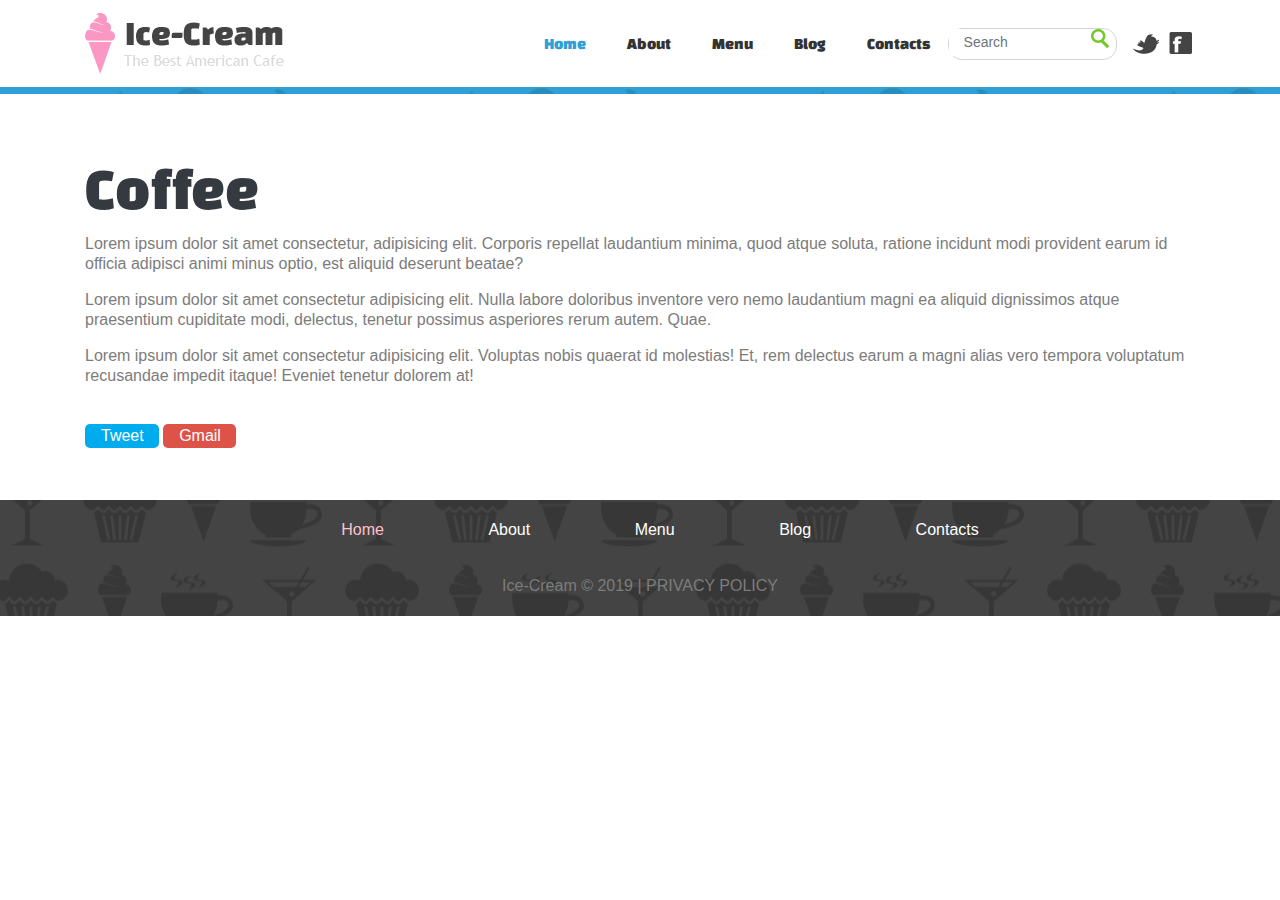
<file: readmore-coffee.html>
<!doctype html>
<html lang="en">

<head>
    <title>Coffee-Readmore</title>
    <!-- Required meta tags -->
    <meta charset="utf-8">
    <meta name="viewport" content="width=device-width, initial-scale=1, shrink-to-fit=no">

    <!-- Bootstrap CSS -->
    <link rel="stylesheet" href="css/bootstrap.min.css">
    <link rel="shortcut icon" href="images/favicon.ico" type="image/x-icon">
    <link rel="stylesheet" href="css/1988042.css">
    <link rel="stylesheet" href="https://fonts.googleapis.com/css?family=Changa+One" type="text/css">
</head>

<body>
    <header class="container">
        <!--b4-navbar-default-->
        <nav class="navbar navbar-expand-sm navbar-light px-0">
            <a class="navbar-brand" href="index.html" id="logo">
                <img src="images/logo.png" alt="Ice-cream">
            </a>
            <button class="navbar-toggler d-lg-none" type="button" data-toggle="collapse"
                data-target="#menu" aria-controls="menu" aria-expanded="false"
                aria-label="Toggle navigation">
                <span class="navbar-toggler-icon"></span>
            </button>
            <div class="collapse navbar-collapse justify-content-end" id="menu">
                <ul class="navbar-nav mt-2 mt-lg-0">
                    <li class="nav-item active">
                        <a class="nav-link" href="index.html">Home <span class="sr-only">(current)</span></a>
                    </li>
                    <li class="nav-item">
                        <a class="nav-link" href="about.html">About</a>
                    </li>
                    <li class="nav-item">
                        <a class="nav-link" href="menu.html">Menu</a>
                    </li>
                    <li class="nav-item">
                        <a class="nav-link" href="blog.html">Blog</a>
                    </li>
                    <li class="nav-item">
                        <a class="nav-link" href="contacts.html">Contacts</a>
                    </li>
                </ul>
                <form class="form-inline my-2 my-lg-0" id="fm-search">
                    <div class="input-group input-group-sm">
                        <input class="form-control" type="text" placeholder="Search" id="searchword">
                        <div class="input-group-append">
                            <button class="btn" type="submit" id="btn-search"></button>
                        </div>
                    </div>
                </form>
                <div id="social">
                    <a href="#" class="btn twitter"></a>
                    <a href="#" class="btn facebook"></a>
                </div>
            </div>
        </nav>
    </header>
    <!---HEADDER-->    

    <!--BANNER--->
    <div class="container-fluid" id="small-banner">        
    </div>

    <!--Coffee Readmore-->
    <div class="container py-5">
        <h3 class="text-dark">Coffee</h3>
        <p>Lorem ipsum dolor sit amet consectetur, adipisicing elit. Corporis repellat laudantium minima, quod atque soluta, ratione incidunt modi provident earum id officia adipisci animi minus optio, est aliquid deserunt beatae?</p>
        <p>Lorem ipsum dolor sit amet consectetur adipisicing elit. Nulla labore doloribus inventore vero nemo laudantium magni ea aliquid dignissimos atque praesentium cupiditate modi, delectus, tenetur possimus asperiores rerum autem. Quae.</p>
        <p>Lorem ipsum dolor sit amet consectetur adipisicing elit. Voluptas nobis quaerat id molestias! Et, rem delectus earum a magni alias vero tempora voluptatum recusandae impedit itaque! Eveniet tenetur dolorem at!</p>
        <div class="socials-share pt-2">            
            <a class="bg-twitter" href="https://twitter.com/?lang=vi" target="_blank"><span class="fa fa-twitter"></span> Tweet</a>
            <a class="bg-email" href="https://accounts.google.com/signin/v2/identifier?service=mail&passive=true&rm=false&continue=https%3A%2F%2Fmail.google.com%2Fmail%2F&ss=1&scc=1&ltmpl=default&ltmplcache=2&emr=1&osid=1&flowName=GlifWebSignIn&flowEntry=ServiceLogin" target="_blank"><span class="fa fa-envelope"></span> Gmail</a>
        </div>
    </div>
    
    <!--Footer-->
    <footer class="container-fluid">
        <nav>
            <ul>
                <li><a href="index.html" id="a-active">Home</a></li>
                <li><a href="about.html">About</a></li>
                <li><a href="menu.html">Menu</a></li>
                <li><a href="blog.html">Blog</a></li>
                <li><a href="contacts.html">Contacts</a></li>
            </ul>
        </nav>
        <div>
            Ice-Cream &copy; 2019 | <a href="#" class="text-uppercase">PRIVACY POLICY</a>
        </div>
    </footer>
    <!--Footer-->

    <!-- Optional JavaScript -->
    <!-- jQuery first, then Popper.js, then Bootstrap JS -->
    <script src="js/jquery-3.3.1.min.js"></script>
    <script src="js/popper.min.js"></script>
    <script src="js/bootstrap.min.js"></script>
</body>

</html>
</file>
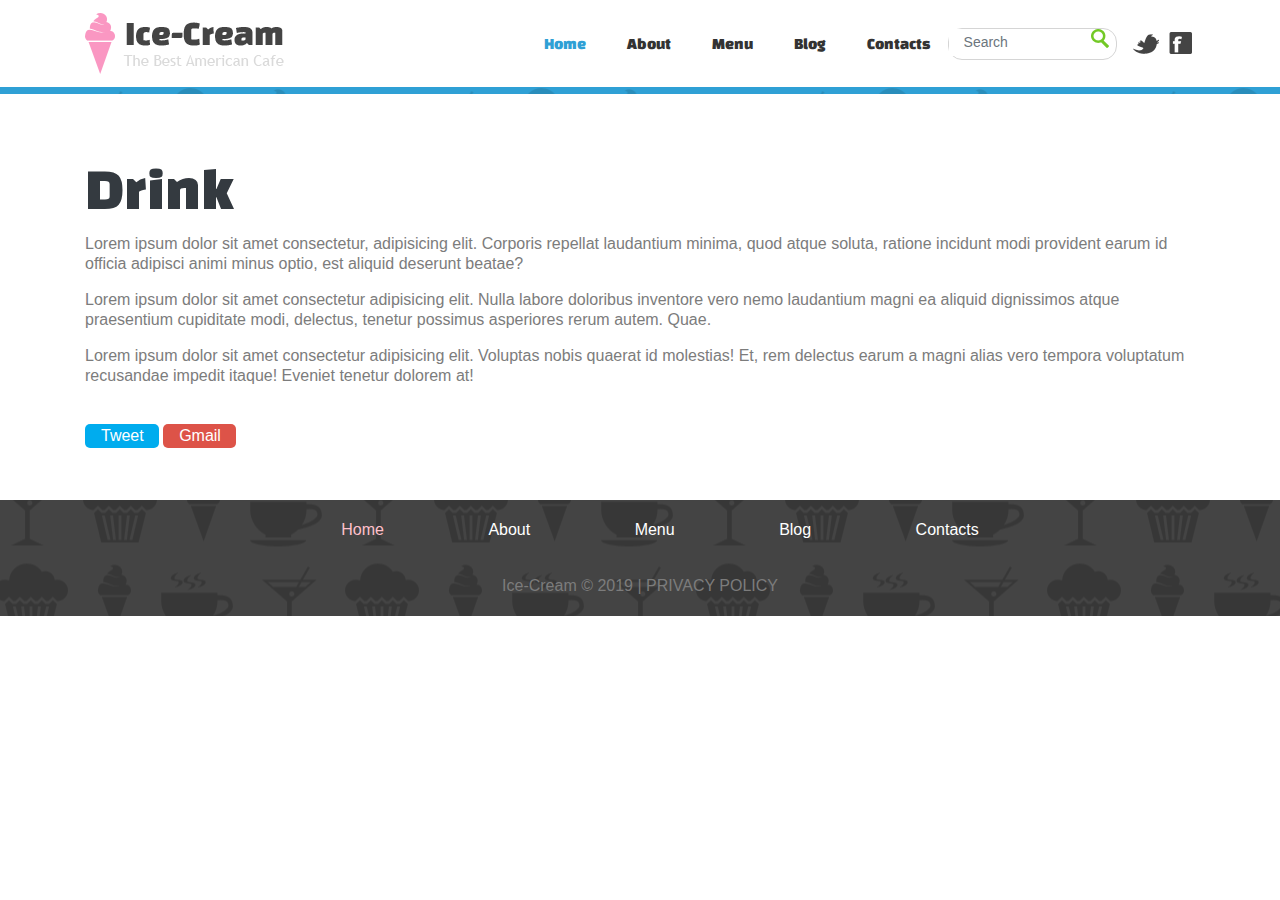
<file: readmore-drink.html>
<!doctype html>
<html lang="en">

<head>
    <title>Drink-Readmore</title>
    <!-- Required meta tags -->
    <meta charset="utf-8">
    <meta name="viewport" content="width=device-width, initial-scale=1, shrink-to-fit=no">

    <!-- Bootstrap CSS -->
    <link rel="stylesheet" href="css/bootstrap.min.css">
    <link rel="shortcut icon" href="images/favicon.ico" type="image/x-icon">
    <link rel="stylesheet" href="css/1988042.css">
    <link rel="stylesheet" href="https://fonts.googleapis.com/css?family=Changa+One" type="text/css">
</head>

<body>
    <header class="container">
        <!--b4-navbar-default-->
        <nav class="navbar navbar-expand-sm navbar-light px-0">
            <a class="navbar-brand" href="index.html" id="logo">
                <img src="images/logo.png" alt="Ice-cream">
            </a>
            <button class="navbar-toggler d-lg-none" type="button" data-toggle="collapse"
                data-target="#menu" aria-controls="menu" aria-expanded="false"
                aria-label="Toggle navigation">
                <span class="navbar-toggler-icon"></span>
            </button>
            <div class="collapse navbar-collapse justify-content-end" id="menu">
                <ul class="navbar-nav mt-2 mt-lg-0">
                    <li class="nav-item active">
                        <a class="nav-link" href="index.html">Home <span class="sr-only">(current)</span></a>
                    </li>
                    <li class="nav-item">
                        <a class="nav-link" href="about.html">About</a>
                    </li>
                    <li class="nav-item">
                        <a class="nav-link" href="menu.html">Menu</a>
                    </li>
                    <li class="nav-item">
                        <a class="nav-link" href="blog.html">Blog</a>
                    </li>
                    <li class="nav-item">
                        <a class="nav-link" href="contacts.html">Contacts</a>
                    </li>
                </ul>
                <form class="form-inline my-2 my-lg-0" id="fm-search">
                    <div class="input-group input-group-sm">
                        <input class="form-control" type="text" placeholder="Search" id="searchword">
                        <div class="input-group-append">
                            <button class="btn" type="submit" id="btn-search"></button>
                        </div>
                    </div>
                </form>
                <div id="social">
                    <a href="#" class="btn twitter"></a>
                    <a href="#" class="btn facebook"></a>
                </div>
            </div>
        </nav>
    </header>
    <!---HEADDER-->    

    <!--BANNER--->
    <div class="container-fluid" id="small-banner">        
    </div>

    <!--Drink Readmore-->
    <div class="container py-5">
        <h3 class="text-dark">Drink</h3>
        <p>Lorem ipsum dolor sit amet consectetur, adipisicing elit. Corporis repellat laudantium minima, quod atque soluta, ratione incidunt modi provident earum id officia adipisci animi minus optio, est aliquid deserunt beatae?</p>
        <p>Lorem ipsum dolor sit amet consectetur adipisicing elit. Nulla labore doloribus inventore vero nemo laudantium magni ea aliquid dignissimos atque praesentium cupiditate modi, delectus, tenetur possimus asperiores rerum autem. Quae.</p>
        <p>Lorem ipsum dolor sit amet consectetur adipisicing elit. Voluptas nobis quaerat id molestias! Et, rem delectus earum a magni alias vero tempora voluptatum recusandae impedit itaque! Eveniet tenetur dolorem at!</p>
        <div class="socials-share pt-2">            
            <a class="bg-twitter" href="https://twitter.com/?lang=vi" target="_blank"><span class="fa fa-twitter"></span> Tweet</a>
            <a class="bg-email" href="https://accounts.google.com/signin/v2/identifier?service=mail&passive=true&rm=false&continue=https%3A%2F%2Fmail.google.com%2Fmail%2F&ss=1&scc=1&ltmpl=default&ltmplcache=2&emr=1&osid=1&flowName=GlifWebSignIn&flowEntry=ServiceLogin" target="_blank"><span class="fa fa-envelope"></span> Gmail</a>
        </div>
    </div>
    
    <!--Footer-->
    <footer class="container-fluid">
        <nav>
            <ul>
                <li><a href="index.html" id="a-active">Home</a></li>
                <li><a href="about.html">About</a></li>
                <li><a href="menu.html">Menu</a></li>
                <li><a href="blog.html">Blog</a></li>
                <li><a href="contacts.html">Contacts</a></li>
            </ul>
        </nav>
        <div>
            Ice-Cream &copy; 2019 | <a href="#" class="text-uppercase">PRIVACY POLICY</a>
        </div>
    </footer>
    <!--Footer-->

    <!-- Optional JavaScript -->
    <!-- jQuery first, then Popper.js, then Bootstrap JS -->
    <script src="js/jquery-3.3.1.min.js"></script>
    <script src="js/popper.min.js"></script>
    <script src="js/bootstrap.min.js"></script>
</body>

</html>
</file>
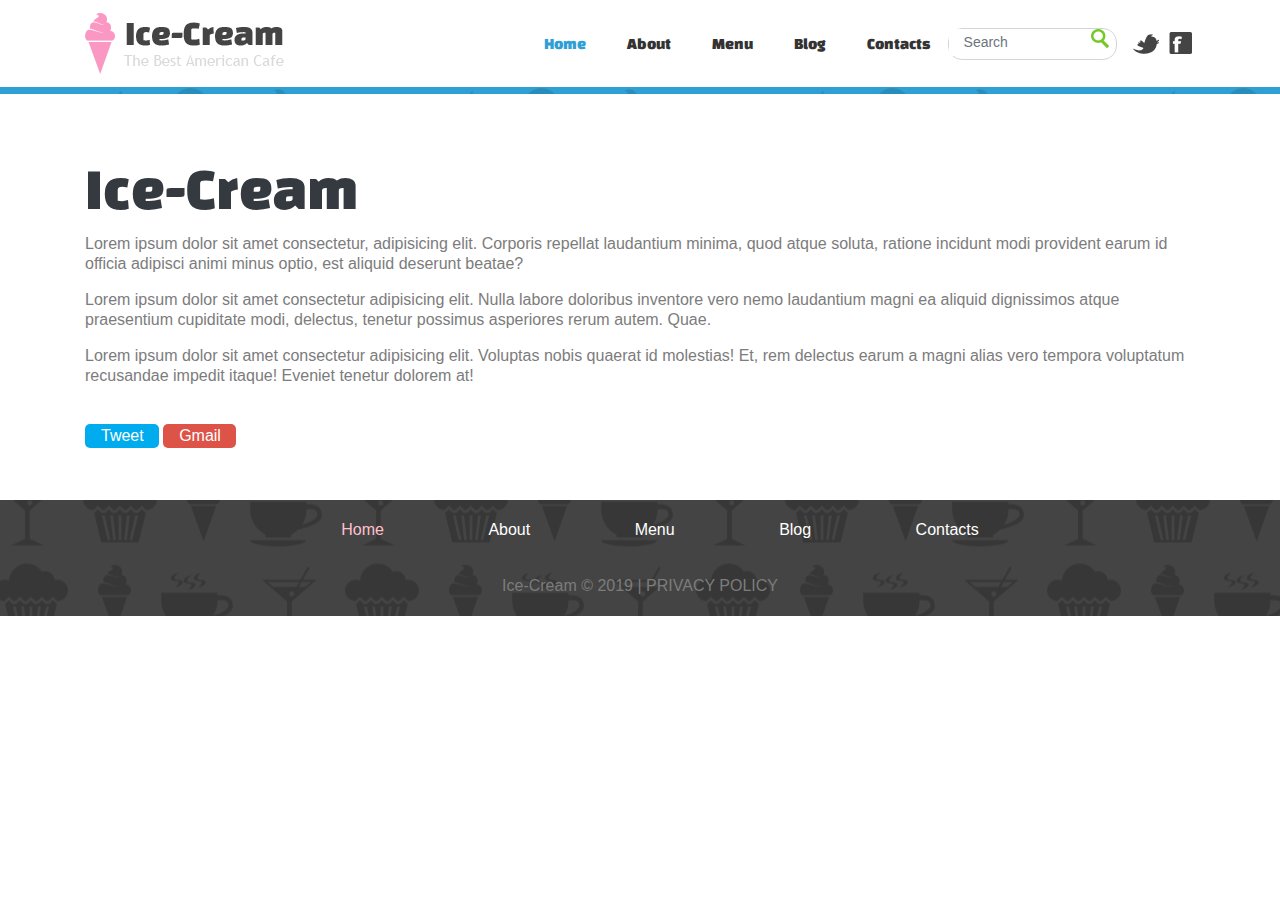
<file: readmore-icecream.html>
<!doctype html>
<html lang="en">

<head>
    <title>Icecream-Readmore</title>
    <!-- Required meta tags -->
    <meta charset="utf-8">
    <meta name="viewport" content="width=device-width, initial-scale=1, shrink-to-fit=no">

    <!-- Bootstrap CSS -->
    <link rel="stylesheet" href="css/bootstrap.min.css">
    <link rel="shortcut icon" href="images/favicon.ico" type="image/x-icon">
    <link rel="stylesheet" href="css/1988042.css">
    <link rel="stylesheet" href="https://fonts.googleapis.com/css?family=Changa+One" type="text/css">
</head>

<body>
    <header class="container">
        <!--b4-navbar-default-->
        <nav class="navbar navbar-expand-sm navbar-light px-0">
            <a class="navbar-brand" href="index.html" id="logo">
                <img src="images/logo.png" alt="Ice-cream">
            </a>
            <button class="navbar-toggler d-lg-none" type="button" data-toggle="collapse"
                data-target="#menu" aria-controls="menu" aria-expanded="false"
                aria-label="Toggle navigation">
                <span class="navbar-toggler-icon"></span>
            </button>
            <div class="collapse navbar-collapse justify-content-end" id="menu">
                <ul class="navbar-nav mt-2 mt-lg-0">
                    <li class="nav-item active">
                        <a class="nav-link" href="index.html">Home <span class="sr-only">(current)</span></a>
                    </li>
                    <li class="nav-item">
                        <a class="nav-link" href="about.html">About</a>
                    </li>
                    <li class="nav-item">
                        <a class="nav-link" href="menu.html">Menu</a>
                    </li>
                    <li class="nav-item">
                        <a class="nav-link" href="blog.html">Blog</a>
                    </li>
                    <li class="nav-item">
                        <a class="nav-link" href="contacts.html">Contacts</a>
                    </li>
                </ul>
                <form class="form-inline my-2 my-lg-0" id="fm-search">
                    <div class="input-group input-group-sm">
                        <input class="form-control" type="text" placeholder="Search" id="searchword">
                        <div class="input-group-append">
                            <button class="btn" type="submit" id="btn-search"></button>
                        </div>
                    </div>
                </form>
                <div id="social">
                    <a href="#" class="btn twitter"></a>
                    <a href="#" class="btn facebook"></a>
                </div>
            </div>
        </nav>
    </header>
    <!---HEADDER-->    

    <!--BANNER--->
    <div class="container-fluid" id="small-banner">        
    </div>

    <!--Drink Readmore-->
    <div class="container py-5">
        <h3 class="text-dark">Ice-Cream</h3>
        <p>Lorem ipsum dolor sit amet consectetur, adipisicing elit. Corporis repellat laudantium minima, quod atque soluta, ratione incidunt modi provident earum id officia adipisci animi minus optio, est aliquid deserunt beatae?</p>
        <p>Lorem ipsum dolor sit amet consectetur adipisicing elit. Nulla labore doloribus inventore vero nemo laudantium magni ea aliquid dignissimos atque praesentium cupiditate modi, delectus, tenetur possimus asperiores rerum autem. Quae.</p>
        <p>Lorem ipsum dolor sit amet consectetur adipisicing elit. Voluptas nobis quaerat id molestias! Et, rem delectus earum a magni alias vero tempora voluptatum recusandae impedit itaque! Eveniet tenetur dolorem at!</p>
        <div class="socials-share pt-2">            
            <a class="bg-twitter" href="https://twitter.com/?lang=vi" target="_blank"><span class="fa fa-twitter"></span> Tweet</a>
            <a class="bg-email" href="https://accounts.google.com/signin/v2/identifier?service=mail&passive=true&rm=false&continue=https%3A%2F%2Fmail.google.com%2Fmail%2F&ss=1&scc=1&ltmpl=default&ltmplcache=2&emr=1&osid=1&flowName=GlifWebSignIn&flowEntry=ServiceLogin" target="_blank"><span class="fa fa-envelope"></span> Gmail</a>
        </div>
    </div>
    
    <!--Footer-->
    <footer class="container-fluid">
        <nav>
            <ul>
                <li><a href="index.html" id="a-active">Home</a></li>
                <li><a href="about.html">About</a></li>
                <li><a href="menu.html">Menu</a></li>
                <li><a href="blog.html">Blog</a></li>
                <li><a href="contacts.html">Contacts</a></li>
            </ul>
        </nav>
        <div>
            Ice-Cream &copy; 2019 | <a href="#" class="text-uppercase">PRIVACY POLICY</a>
        </div>
    </footer>
    <!--Footer-->

    <!-- Optional JavaScript -->
    <!-- jQuery first, then Popper.js, then Bootstrap JS -->
    <script src="js/jquery-3.3.1.min.js"></script>
    <script src="js/popper.min.js"></script>
    <script src="js/bootstrap.min.js"></script>
</body>

</html>
</file>
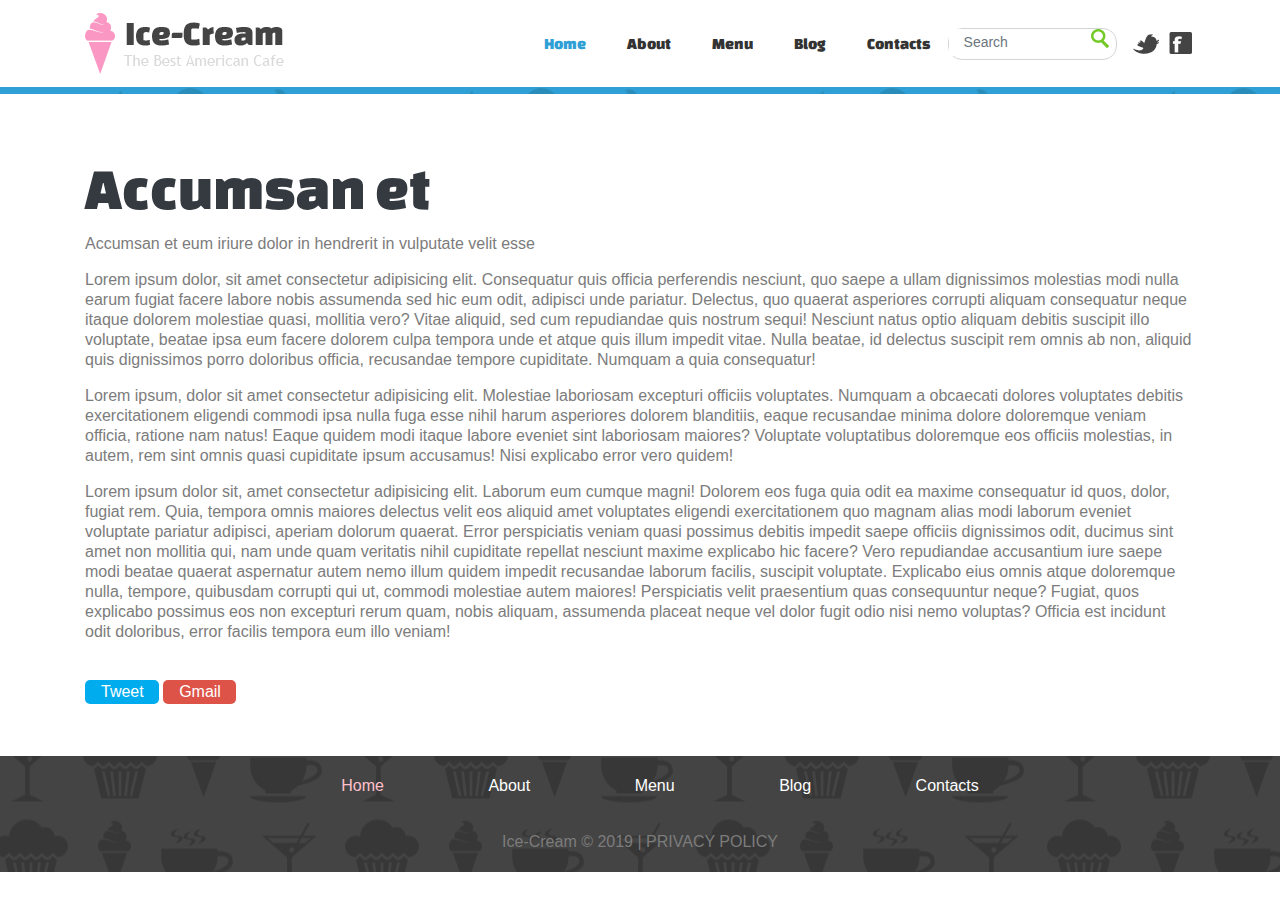
<file: readmore-new.1.html>
<!doctype html>
<html lang="en">

<head>
    <title>New-Readmore</title>
    <!-- Required meta tags -->
    <meta charset="utf-8">
    <meta name="viewport" content="width=device-width, initial-scale=1, shrink-to-fit=no">

    <!-- Bootstrap CSS -->
    <link rel="stylesheet" href="css/bootstrap.min.css">
    <link rel="shortcut icon" href="images/favicon.ico" type="image/x-icon">
    <link rel="stylesheet" href="css/1988042.css">
    <link rel="stylesheet" href="https://fonts.googleapis.com/css?family=Changa+One" type="text/css">
</head>

<body>
    <header class="container">
        <!--b4-navbar-default-->
        <nav class="navbar navbar-expand-sm navbar-light px-0">
            <a class="navbar-brand" href="index.html" id="logo">
                <img src="images/logo.png" alt="Ice-cream">
            </a>
            <button class="navbar-toggler d-lg-none" type="button" data-toggle="collapse"
                data-target="#menu" aria-controls="menu" aria-expanded="false"
                aria-label="Toggle navigation">
                <span class="navbar-toggler-icon"></span>
            </button>
            <div class="collapse navbar-collapse justify-content-end" id="menu">
                <ul class="navbar-nav mt-2 mt-lg-0">
                    <li class="nav-item active">
                        <a class="nav-link" href="index.html">Home <span class="sr-only">(current)</span></a>
                    </li>
                    <li class="nav-item">
                        <a class="nav-link" href="about.html">About</a>
                    </li>
                    <li class="nav-item">
                        <a class="nav-link" href="menu.html">Menu</a>
                    </li>
                    <li class="nav-item">
                        <a class="nav-link" href="blog.html">Blog</a>
                    </li>
                    <li class="nav-item">
                        <a class="nav-link" href="contacts.html">Contacts</a>
                    </li>
                </ul>
                <form class="form-inline my-2 my-lg-0" id="fm-search">
                    <div class="input-group input-group-sm">
                        <input class="form-control" type="text" placeholder="Search" id="searchword">
                        <div class="input-group-append">
                            <button class="btn" type="submit" id="btn-search"></button>
                        </div>
                    </div>
                </form>
                <div id="social">
                    <a href="#" class="btn twitter"></a>
                    <a href="#" class="btn facebook"></a>
                </div>
            </div>
        </nav>
    </header>
    <!---HEADDER-->    

    <!--BANNER--->
    <div class="container-fluid" id="small-banner">        
    </div>

    <!--Drink Readmore-->
    <div class="container py-5">
        <h3 class="text-dark">Accumsan et</h3>
        <p>Accumsan et eum iriure dolor in hendrerit in vulputate velit esse</p>
        <p>Lorem ipsum dolor, sit amet consectetur adipisicing elit. Consequatur quis officia perferendis nesciunt, quo saepe a ullam dignissimos molestias modi nulla earum fugiat facere labore nobis assumenda sed hic eum odit, adipisci unde pariatur. Delectus, quo quaerat asperiores corrupti aliquam consequatur neque itaque dolorem molestiae quasi, mollitia vero? Vitae aliquid, sed cum repudiandae quis nostrum sequi! Nesciunt natus optio aliquam debitis suscipit illo voluptate, beatae ipsa eum facere dolorem culpa tempora unde et atque quis illum impedit vitae. Nulla beatae, id delectus suscipit rem omnis ab non, aliquid quis dignissimos porro doloribus officia, recusandae tempore cupiditate. Numquam a quia consequatur!</p>
        <p>Lorem ipsum, dolor sit amet consectetur adipisicing elit. Molestiae laboriosam excepturi officiis voluptates. Numquam a obcaecati dolores voluptates debitis exercitationem eligendi commodi ipsa nulla fuga esse nihil harum asperiores dolorem blanditiis, eaque recusandae minima dolore doloremque veniam officia, ratione nam natus! Eaque quidem modi itaque labore eveniet sint laboriosam maiores? Voluptate voluptatibus doloremque eos officiis molestias, in autem, rem sint omnis quasi cupiditate ipsum accusamus! Nisi explicabo error vero quidem!</p>
        <p>Lorem ipsum dolor sit, amet consectetur adipisicing elit. Laborum eum cumque magni! Dolorem eos fuga quia odit ea maxime consequatur id quos, dolor, fugiat rem. Quia, tempora omnis maiores delectus velit eos aliquid amet voluptates eligendi exercitationem quo magnam alias modi laborum eveniet voluptate pariatur adipisci, aperiam dolorum quaerat. Error perspiciatis veniam quasi possimus debitis impedit saepe officiis dignissimos odit, ducimus sint amet non mollitia qui, nam unde quam veritatis nihil cupiditate repellat nesciunt maxime explicabo hic facere? Vero repudiandae accusantium iure saepe modi beatae quaerat aspernatur autem nemo illum quidem impedit recusandae laborum facilis, suscipit voluptate. Explicabo eius omnis atque doloremque nulla, tempore, quibusdam corrupti qui ut, commodi molestiae autem maiores! Perspiciatis velit praesentium quas consequuntur neque? Fugiat, quos explicabo possimus eos non excepturi rerum quam, nobis aliquam, assumenda placeat neque vel dolor fugit odio nisi nemo voluptas? Officia est incidunt odit doloribus, error facilis tempora eum illo veniam!</p>
        <div class="socials-share pt-2">            
            <a class="bg-twitter" href="https://twitter.com/?lang=vi" target="_blank"><span class="fa fa-twitter"></span> Tweet</a>
            <a class="bg-email" href="https://accounts.google.com/signin/v2/identifier?service=mail&passive=true&rm=false&continue=https%3A%2F%2Fmail.google.com%2Fmail%2F&ss=1&scc=1&ltmpl=default&ltmplcache=2&emr=1&osid=1&flowName=GlifWebSignIn&flowEntry=ServiceLogin" target="_blank"><span class="fa fa-envelope"></span> Gmail</a>
        </div>
    </div>
    
    <!--Footer-->
    <footer class="container-fluid">
        <nav>
            <ul>
                <li><a href="index.html" id="a-active">Home</a></li>
                <li><a href="about.html">About</a></li>
                <li><a href="menu.html">Menu</a></li>
                <li><a href="blog.html">Blog</a></li>
                <li><a href="contacts.html">Contacts</a></li>
            </ul>
        </nav>
        <div>
            Ice-Cream &copy; 2019 | <a href="#" class="text-uppercase">PRIVACY POLICY</a>
        </div>
    </footer>
    <!--Footer-->

    <!-- Optional JavaScript -->
    <!-- jQuery first, then Popper.js, then Bootstrap JS -->
    <script src="js/jquery-3.3.1.min.js"></script>
    <script src="js/popper.min.js"></script>
    <script src="js/bootstrap.min.js"></script>
</body>

</html>
</file>
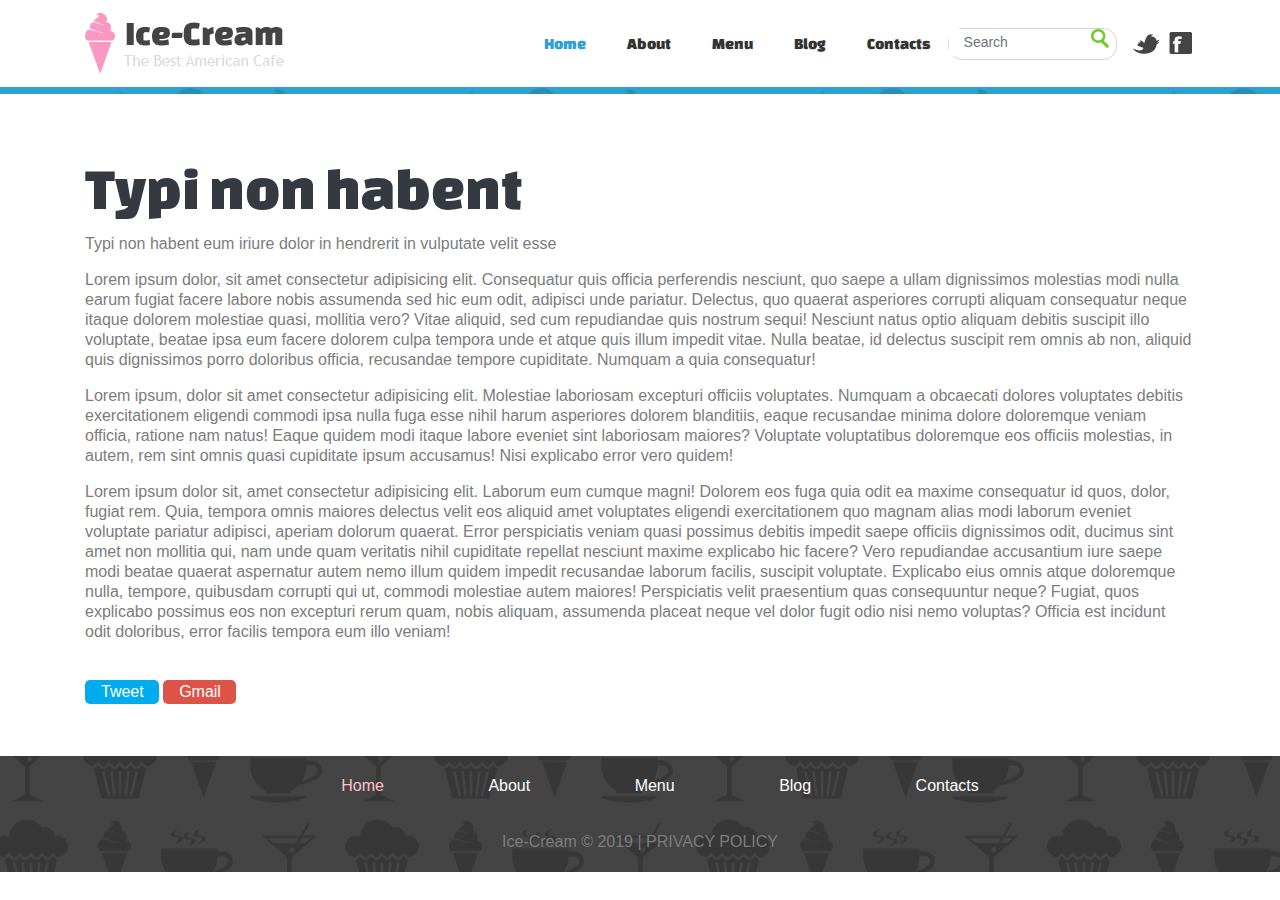
<file: readmore-new.2.html>
<!doctype html>
<html lang="en">

<head>
    <title>New-Readmore</title>
    <!-- Required meta tags -->
    <meta charset="utf-8">
    <meta name="viewport" content="width=device-width, initial-scale=1, shrink-to-fit=no">

    <!-- Bootstrap CSS -->
    <link rel="stylesheet" href="css/bootstrap.min.css">
    <link rel="shortcut icon" href="images/favicon.ico" type="image/x-icon">
    <link rel="stylesheet" href="css/1988042.css">
    <link rel="stylesheet" href="https://fonts.googleapis.com/css?family=Changa+One" type="text/css">
</head>

<body>
    <header class="container">
        <!--b4-navbar-default-->
        <nav class="navbar navbar-expand-sm navbar-light px-0">
            <a class="navbar-brand" href="index.html" id="logo">
                <img src="images/logo.png" alt="Ice-cream">
            </a>
            <button class="navbar-toggler d-lg-none" type="button" data-toggle="collapse"
                data-target="#menu" aria-controls="menu" aria-expanded="false"
                aria-label="Toggle navigation">
                <span class="navbar-toggler-icon"></span>
            </button>
            <div class="collapse navbar-collapse justify-content-end" id="menu">
                <ul class="navbar-nav mt-2 mt-lg-0">
                    <li class="nav-item active">
                        <a class="nav-link" href="index.html">Home <span class="sr-only">(current)</span></a>
                    </li>
                    <li class="nav-item">
                        <a class="nav-link" href="about.html">About</a>
                    </li>
                    <li class="nav-item">
                        <a class="nav-link" href="menu.html">Menu</a>
                    </li>
                    <li class="nav-item">
                        <a class="nav-link" href="blog.html">Blog</a>
                    </li>
                    <li class="nav-item">
                        <a class="nav-link" href="contacts.html">Contacts</a>
                    </li>
                </ul>
                <form class="form-inline my-2 my-lg-0" id="fm-search">
                    <div class="input-group input-group-sm">
                        <input class="form-control" type="text" placeholder="Search" id="searchword">
                        <div class="input-group-append">
                            <button class="btn" type="submit" id="btn-search"></button>
                        </div>
                    </div>
                </form>
                <div id="social">
                    <a href="#" class="btn twitter"></a>
                    <a href="#" class="btn facebook"></a>
                </div>
            </div>
        </nav>
    </header>
    <!---HEADDER-->    

    <!--BANNER--->
    <div class="container-fluid" id="small-banner">        
    </div>

    <!--Drink Readmore-->
    <div class="container py-5">
        <h3 class="text-dark">Typi non habent</h3>
        <p>Typi non habent eum iriure dolor in hendrerit in vulputate velit esse</p>
        <p>Lorem ipsum dolor, sit amet consectetur adipisicing elit. Consequatur quis officia perferendis nesciunt, quo saepe a ullam dignissimos molestias modi nulla earum fugiat facere labore nobis assumenda sed hic eum odit, adipisci unde pariatur. Delectus, quo quaerat asperiores corrupti aliquam consequatur neque itaque dolorem molestiae quasi, mollitia vero? Vitae aliquid, sed cum repudiandae quis nostrum sequi! Nesciunt natus optio aliquam debitis suscipit illo voluptate, beatae ipsa eum facere dolorem culpa tempora unde et atque quis illum impedit vitae. Nulla beatae, id delectus suscipit rem omnis ab non, aliquid quis dignissimos porro doloribus officia, recusandae tempore cupiditate. Numquam a quia consequatur!</p>
        <p>Lorem ipsum, dolor sit amet consectetur adipisicing elit. Molestiae laboriosam excepturi officiis voluptates. Numquam a obcaecati dolores voluptates debitis exercitationem eligendi commodi ipsa nulla fuga esse nihil harum asperiores dolorem blanditiis, eaque recusandae minima dolore doloremque veniam officia, ratione nam natus! Eaque quidem modi itaque labore eveniet sint laboriosam maiores? Voluptate voluptatibus doloremque eos officiis molestias, in autem, rem sint omnis quasi cupiditate ipsum accusamus! Nisi explicabo error vero quidem!</p>
        <p>Lorem ipsum dolor sit, amet consectetur adipisicing elit. Laborum eum cumque magni! Dolorem eos fuga quia odit ea maxime consequatur id quos, dolor, fugiat rem. Quia, tempora omnis maiores delectus velit eos aliquid amet voluptates eligendi exercitationem quo magnam alias modi laborum eveniet voluptate pariatur adipisci, aperiam dolorum quaerat. Error perspiciatis veniam quasi possimus debitis impedit saepe officiis dignissimos odit, ducimus sint amet non mollitia qui, nam unde quam veritatis nihil cupiditate repellat nesciunt maxime explicabo hic facere? Vero repudiandae accusantium iure saepe modi beatae quaerat aspernatur autem nemo illum quidem impedit recusandae laborum facilis, suscipit voluptate. Explicabo eius omnis atque doloremque nulla, tempore, quibusdam corrupti qui ut, commodi molestiae autem maiores! Perspiciatis velit praesentium quas consequuntur neque? Fugiat, quos explicabo possimus eos non excepturi rerum quam, nobis aliquam, assumenda placeat neque vel dolor fugit odio nisi nemo voluptas? Officia est incidunt odit doloribus, error facilis tempora eum illo veniam!</p>
        <div class="socials-share pt-2">            
            <a class="bg-twitter" href="https://twitter.com/?lang=vi" target="_blank"><span class="fa fa-twitter"></span> Tweet</a>
            <a class="bg-email" href="https://accounts.google.com/signin/v2/identifier?service=mail&passive=true&rm=false&continue=https%3A%2F%2Fmail.google.com%2Fmail%2F&ss=1&scc=1&ltmpl=default&ltmplcache=2&emr=1&osid=1&flowName=GlifWebSignIn&flowEntry=ServiceLogin" target="_blank"><span class="fa fa-envelope"></span> Gmail</a>
        </div>
    </div>
    
    <!--Footer-->
    <footer class="container-fluid">
        <nav>
            <ul>
                <li><a href="index.html" id="a-active">Home</a></li>
                <li><a href="about.html">About</a></li>
                <li><a href="menu.html">Menu</a></li>
                <li><a href="blog.html">Blog</a></li>
                <li><a href="contacts.html">Contacts</a></li>
            </ul>
        </nav>
        <div>
            Ice-Cream &copy; 2019 | <a href="#" class="text-uppercase">PRIVACY POLICY</a>
        </div>
    </footer>
    <!--Footer-->

    <!-- Optional JavaScript -->
    <!-- jQuery first, then Popper.js, then Bootstrap JS -->
    <script src="js/jquery-3.3.1.min.js"></script>
    <script src="js/popper.min.js"></script>
    <script src="js/bootstrap.min.js"></script>
</body>

</html>
</file>
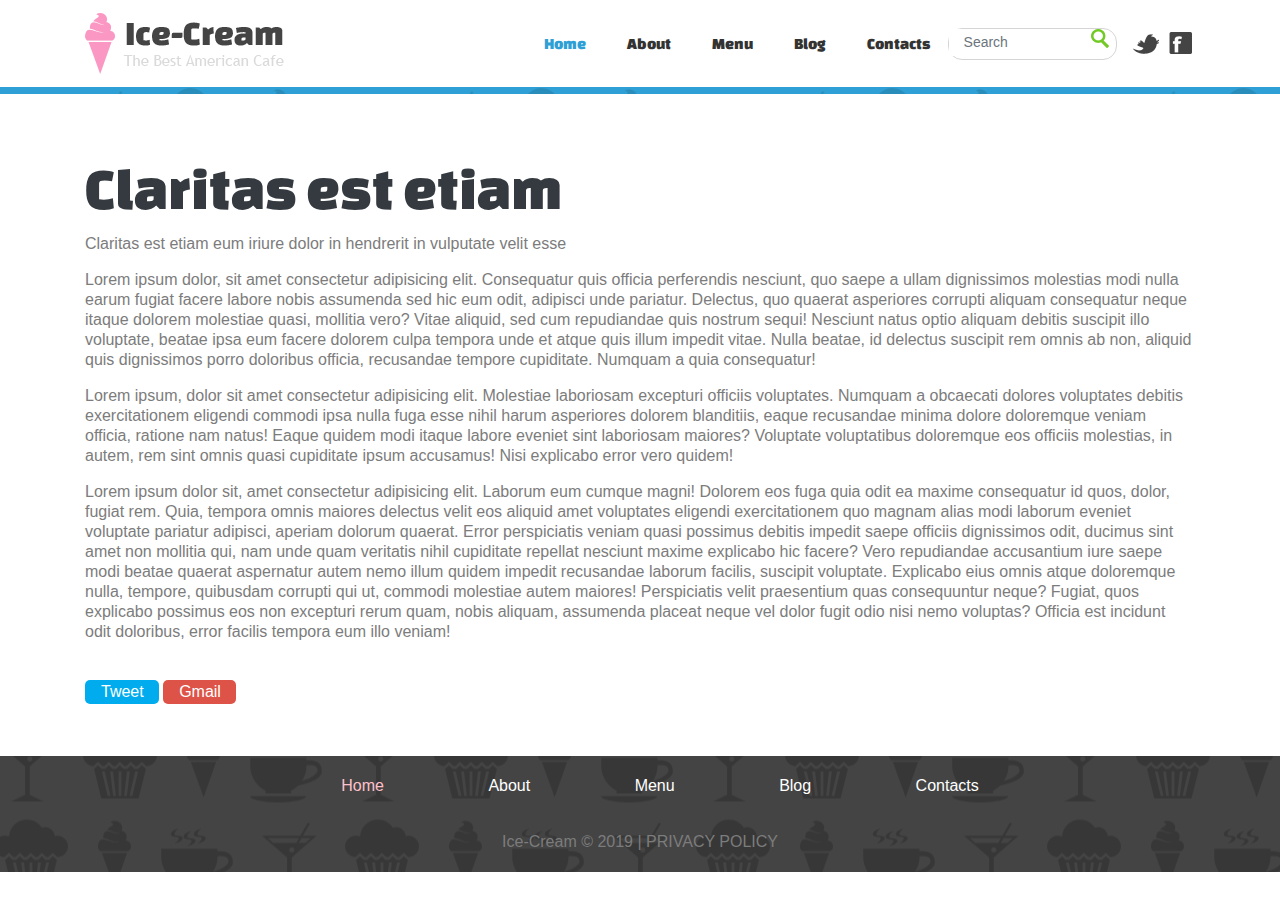
<file: readmore-new.3.html>
<!doctype html>
<html lang="en">

<head>
    <title>New-Readmore</title>
    <!-- Required meta tags -->
    <meta charset="utf-8">
    <meta name="viewport" content="width=device-width, initial-scale=1, shrink-to-fit=no">

    <!-- Bootstrap CSS -->
    <link rel="stylesheet" href="css/bootstrap.min.css">
    <link rel="shortcut icon" href="images/favicon.ico" type="image/x-icon">
    <link rel="stylesheet" href="css/1988042.css">
    <link rel="stylesheet" href="https://fonts.googleapis.com/css?family=Changa+One" type="text/css">
</head>

<body>
    <header class="container">
        <!--b4-navbar-default-->
        <nav class="navbar navbar-expand-sm navbar-light px-0">
            <a class="navbar-brand" href="index.html" id="logo">
                <img src="images/logo.png" alt="Ice-cream">
            </a>
            <button class="navbar-toggler d-lg-none" type="button" data-toggle="collapse"
                data-target="#menu" aria-controls="menu" aria-expanded="false"
                aria-label="Toggle navigation">
                <span class="navbar-toggler-icon"></span>
            </button>
            <div class="collapse navbar-collapse justify-content-end" id="menu">
                <ul class="navbar-nav mt-2 mt-lg-0">
                    <li class="nav-item active">
                        <a class="nav-link" href="index.html">Home <span class="sr-only">(current)</span></a>
                    </li>
                    <li class="nav-item">
                        <a class="nav-link" href="about.html">About</a>
                    </li>
                    <li class="nav-item">
                        <a class="nav-link" href="menu.html">Menu</a>
                    </li>
                    <li class="nav-item">
                        <a class="nav-link" href="blog.html">Blog</a>
                    </li>
                    <li class="nav-item">
                        <a class="nav-link" href="contacts.html">Contacts</a>
                    </li>
                </ul>
                <form class="form-inline my-2 my-lg-0" id="fm-search">
                    <div class="input-group input-group-sm">
                        <input class="form-control" type="text" placeholder="Search" id="searchword">
                        <div class="input-group-append">
                            <button class="btn" type="submit" id="btn-search"></button>
                        </div>
                    </div>
                </form>
                <div id="social">
                    <a href="#" class="btn twitter"></a>
                    <a href="#" class="btn facebook"></a>
                </div>
            </div>
        </nav>
    </header>
    <!---HEADDER-->    

    <!--BANNER--->
    <div class="container-fluid" id="small-banner">        
    </div>

    <!--Drink Readmore-->
    <div class="container py-5">
        <h3 class="text-dark">Claritas est etiam</h3>
        <p>Claritas est etiam eum iriure dolor in hendrerit in vulputate velit esse</p>
        <p>Lorem ipsum dolor, sit amet consectetur adipisicing elit. Consequatur quis officia perferendis nesciunt, quo saepe a ullam dignissimos molestias modi nulla earum fugiat facere labore nobis assumenda sed hic eum odit, adipisci unde pariatur. Delectus, quo quaerat asperiores corrupti aliquam consequatur neque itaque dolorem molestiae quasi, mollitia vero? Vitae aliquid, sed cum repudiandae quis nostrum sequi! Nesciunt natus optio aliquam debitis suscipit illo voluptate, beatae ipsa eum facere dolorem culpa tempora unde et atque quis illum impedit vitae. Nulla beatae, id delectus suscipit rem omnis ab non, aliquid quis dignissimos porro doloribus officia, recusandae tempore cupiditate. Numquam a quia consequatur!</p>
        <p>Lorem ipsum, dolor sit amet consectetur adipisicing elit. Molestiae laboriosam excepturi officiis voluptates. Numquam a obcaecati dolores voluptates debitis exercitationem eligendi commodi ipsa nulla fuga esse nihil harum asperiores dolorem blanditiis, eaque recusandae minima dolore doloremque veniam officia, ratione nam natus! Eaque quidem modi itaque labore eveniet sint laboriosam maiores? Voluptate voluptatibus doloremque eos officiis molestias, in autem, rem sint omnis quasi cupiditate ipsum accusamus! Nisi explicabo error vero quidem!</p>
        <p>Lorem ipsum dolor sit, amet consectetur adipisicing elit. Laborum eum cumque magni! Dolorem eos fuga quia odit ea maxime consequatur id quos, dolor, fugiat rem. Quia, tempora omnis maiores delectus velit eos aliquid amet voluptates eligendi exercitationem quo magnam alias modi laborum eveniet voluptate pariatur adipisci, aperiam dolorum quaerat. Error perspiciatis veniam quasi possimus debitis impedit saepe officiis dignissimos odit, ducimus sint amet non mollitia qui, nam unde quam veritatis nihil cupiditate repellat nesciunt maxime explicabo hic facere? Vero repudiandae accusantium iure saepe modi beatae quaerat aspernatur autem nemo illum quidem impedit recusandae laborum facilis, suscipit voluptate. Explicabo eius omnis atque doloremque nulla, tempore, quibusdam corrupti qui ut, commodi molestiae autem maiores! Perspiciatis velit praesentium quas consequuntur neque? Fugiat, quos explicabo possimus eos non excepturi rerum quam, nobis aliquam, assumenda placeat neque vel dolor fugit odio nisi nemo voluptas? Officia est incidunt odit doloribus, error facilis tempora eum illo veniam!</p>
        <div class="socials-share pt-2">            
            <a class="bg-twitter" href="https://twitter.com/?lang=vi" target="_blank"><span class="fa fa-twitter"></span> Tweet</a>
            <a class="bg-email" href="https://accounts.google.com/signin/v2/identifier?service=mail&passive=true&rm=false&continue=https%3A%2F%2Fmail.google.com%2Fmail%2F&ss=1&scc=1&ltmpl=default&ltmplcache=2&emr=1&osid=1&flowName=GlifWebSignIn&flowEntry=ServiceLogin" target="_blank"><span class="fa fa-envelope"></span> Gmail</a>
        </div>
    </div>
    
    <!--Footer-->
    <footer class="container-fluid">
        <nav>
            <ul>
                <li><a href="index.html" id="a-active">Home</a></li>
                <li><a href="about.html">About</a></li>
                <li><a href="menu.html">Menu</a></li>
                <li><a href="blog.html">Blog</a></li>
                <li><a href="contacts.html">Contacts</a></li>
            </ul>
        </nav>
        <div>
            Ice-Cream &copy; 2019 | <a href="#" class="text-uppercase">PRIVACY POLICY</a>
        </div>
    </footer>
    <!--Footer-->

    <!-- Optional JavaScript -->
    <!-- jQuery first, then Popper.js, then Bootstrap JS -->
    <script src="js/jquery-3.3.1.min.js"></script>
    <script src="js/popper.min.js"></script>
    <script src="js/bootstrap.min.js"></script>
</body>

</html>
</file>
<file: css/1988042.css>
body
{
    font-family: Arial, Helvetica, sans-serif;
    font-size: 16px;
    line-height: 20px;
    color: #7C7C7C;
}
                                        /*Header*/
#menu li a 
{
    font-family: 'Changa One', cursive;
    color: #333333;
}

#menu li a:hover, #menu li.active a 
{
    color: #2FA0D5;
    background: none;
}

#fm-search
{
    display: block;
    width: 169px;
    height: 32px;
    border: 1px solid #D5D5D5;
    padding: 4px, 11px, 6px;
    box-sizing: border-box;
    border-radius: 14px;
    margin: 0 10px;
}

#searchword
{
    border: none;
    background: white;
    box-shadow: 0 0 0;
    padding: 3px 15px;
}

#btn-search
{
    border: none;
    width: 25px;
    background: url(../images/search_button.png) 0 0 no-repeat;
}

#social a
{
    display: inline-block;
    margin-left: 5px;
    font-size: 0;
    height: 25px;
    width: 27px;
    cursor: pointer;    
}

#social a.twitter
{
    background: url(../images/twitter.png) 0 0 no-repeat;
}
#social a.twitter:hover
{
    background: url(../images/twitter_active.png) 0 0 no-repeat;
}

#social a.facebook
{
    background: url(../images/facebook.png) 0 0 no-repeat;
}
#social a.facebook:hover
{
    background: url(../images/facebook_active.png) 0 0 no-repeat;
}
/*Header*/

/*Banner*/

#banner
{
    background: url(../images/bg_slider.gif) center bottom repeat;
    color: white;
    padding: 110px 0 40px;
}

#banner h4
{
    font-size: 60px;
    line-height: 60px;
    font-family: "Changa One", cursive;
    font-weight: 900; /*in đậm*/
    letter-spacing: 1px; /*khoảng cách giữa các kí tự*/
    color: white;
}

#btn-menu
{
    display: inline-block; /*box xung quanh chữ, block-box tràn ra hết màn hình*/
    font: 30px 'Changa One', cursive;
    color: white; /*màu chữ*/
    line-height: 36px;
    background-color: #fa97c2;
    padding: 14px 62px ; /*khoảng cách từ box tới chữ*/
    border-radius: 14px; /*viền tròn cong cong quanh chữ*/
    text-transform: uppercase; /*chữ bên trong luôn in hoa*/
    text-decoration: none; /*link không có đường gạch dưới*/
    margin: 30px 0; /*cách chữ ở phía trên (trên dưới 30px trái phải 0px */
}

#dots
{
    list-style: none; /*không hiển thị dạng danh sách nữa*/
    padding: 0; /*mặc định ul sẽ có khoảng cách nên sẽ tắt luôn*/
    text-align: center; /*nội dung trong ul canh giữa màn hình*/
    height: 19px;
    line-height: 19px; /*1 khối cao 19px*/
}

#dots li
{
    display: inline-block; /*hiển thị trên 1 hàng, không có xuống hàng*/
    width: 19px;
    height: 19px;
    border-radius: 19px;
    background: white; /*thẻ li là hình tròn trắng, thẻ span là hình tròn màu xanh lá cây phía bên trong li*/
    margin: 0 2px;
    position: relative; /*vị trí tương đối so với trang web, khi thay đổi kích thước trang thì nó sẽ thay đổi theo*/
}

#dots li span
{
    border-radius: 9px;
    width: 9px;
    height: 9px;
    position: absolute; /*vị trí tuyệt đối so tới thẻ li, luôn nằm trong thẻ li, cách lề trên 5px lề trái 5px*/
    top: 5px;
    left: 5px;
}

#dots li.active span, #dots li:hover span /*hình tròn chỉ đổi màu khi active và hover lên*/
{
    box-shadow: 0;
    background: #73c926;
}

#menu li
{
    margin-left: 25px;
    padding: 0;
}
                                /*Banner*/

                                /*Main*/

h4
{
    font-family: 'Changa One', cursive;
    font-weight: 400; /*in đậm*/
    color: #333333;
    font-size: 26px;
    margin: 10px 0;
}

a.readmore
{
    text-decoration: underline; /*có đường gạch dưới*/
    color: #2fa0d5;
}
                                /*Main*/

                                /*About*/

div.about
{
    background: #fa97c2;
    color: #814e64;

}

h3
{
    font-family: 'Changa One', cursive;
    font-weight: 400; /*in đậm*/
    font-size: 60px;
    margin: 10px 0;
}

div.about div > img
{
    float: left;
    margin: 20px;
}

#fm-signup
{
    border: 3px dashed #814e64;
    padding: 20px 10px;
    border-radius: 10px;
    overflow: auto; /*nội dung trong form không bị tràn ra*/
}

#fm-signup h3
{
    font-size: 30px;
    line-height: 28px;
    text-align: center;
    margin: 0;
    padding-bottom: 20px;
    color: white;
}

#fm-signup input
{
    width: 100%;
    border: none;
    border-radius: 5px;
    height: 38px;
    padding: 10px;
    box-shadow: 0 0 0;
    margin: 6px 0;
}

#fm-signup button
{
    float: right;
    border: none;
    border-radius: 14px;
    color: white;
    background: #333333;
    font: 22px 'Changa One', cursive;
    text-transform: uppercase;
    line-height: 30px;
    padding: 10px 34px;
}
                                    /*About*/

                                    /*NEWS*/

.date
{
    text-align: center;
    background: #73c926;
    color: white;
    font: 30px 'Changa One', cursive;
    line-height: 30px;
    padding: 8px 0;
    border-radius: 14px;
    margin: 10px 0;
}
                                    /*NEWS*/

                                    /*Footer*/

footer
{
    background: url(../images/bg.gif) 0 center repeat;
    text-align: center;
    padding: 20px;    
}

footer li
{
    display: inline-block; /*danh sách hiển thị trên 1 hàng*/
    padding-top: 0;
    padding-bottom: 20px;
    padding-left: 50px;
    padding-right: 50px;
}

footer a
{
    color: #7c7c7c;
    text-decoration: none;
}

footer nav a
{
    color: white;
    text-decoration: none;
}

footer a:hover
{
    color: pink;
    text-decoration: none;
}

footer li #a-active
{
    color: pink;
    text-decoration: none;
}

footer div a:hover
{
    color: white;
    text-decoration: none;
}
                                    /*Footer*/

                                /*ABOUT page*/

/*Banner*/

#small-banner
{
    background: url(../images/bg_slider.gif) center top repeat;
    height: 7px;
    content: "";
}

/*About us*/
.round-img
{
    border: none;
    border-radius: 15px;
    float: left;
    margin-right: 15px;
    margin-bottom: 10px;
}

/*Testimonials*/
#testimonials .col
{
    background: url(../images/quot.png) top left no-repeat;
    padding-left: 50px;
}

#testimonials h3
{
    margin-left: -10px;
    color: white;
}

.text-while
{
    color: white;
}

/*Our team*/

.img-rounded
{
    border: none;
    border-radius: 15px;    
}

                                /*MENU PAGE*/

#filter li
{
    padding-left: 0;
    padding-right: 30px;
}

#filter a:hover
{
    text-decoration: none;
}

.img-thumbnail
{
    border-top: none;
    margin: 0 0 15px;
}

                                /*BLOG PAGE*/

.blog-image
{
    border: 1px solid brown;
    height: 250px;
    width: 300px;
    border-radius: 10px;
    float: left;
    margin-right: 15px;
    padding: 2px;
}

#box-blog2,#box-blog3
{
    clear: both;
}

#list-categories
{
    list-style-image: url(../images/marker1.png);
    margin-left: -20px;       
}

#list-categories a
{
    text-decoration: none;
    color: #888888	;
}

#list-categories a:hover
{
    color: #33FF66;
}

                                /*Contact page*/
.sendcopy
{
    text-align: right;
}

.sendcopy a
{
    text-decoration: underline;
}

                                    /*Readmore Page*/

.socials-share {
    text-align: left;
    margin-top: 30px;
}

.socials-share a {
    padding: 4px 15px;
    color: #fff;
    line-height: 1em;
    text-decoration: none;
    border-radius: 5px;
    white-space: nowrap;
    display: inline-block;
    margin-bottom: 4px;
}

.socials-share span.fa {
    margin-right: 1px;
}

.bg-twitter {
    background: #00acee;
}

.bg-twitter:hover, .bg-twitter:focus {
    background: #0b93c7;
}

.bg-email {
    background: #dd5348;
}

.bg-email:hover, .bg-email:focus {
    background: #ce3f34;
}
</file>
<file: css/banner.css>
@media screen and (min-width: 768px) /*chỉ màn hình lớn có kích thước 768px trở lên mới hiển thị*/
{
#logo
{
    position: relative; /*cho nó ở vị trí tuyệt đối*/
}

#logo:after
{
    position: absolute; /*ở vị trí cố định với thẻ a*/
    content: "";
    background: url(../images/logo_bg.png) 0 0 no-repeat;
    width: 188px;
    height: 133px;
    bottom: -140px;
    left: -2px;
}

#fm-search
{
    position: relative;
}
#fm-search:after
{
    position: absolute;
    content: "";
    background: url(../images/search_bg.png) 0 0 no-repeat;
    width: 230px;
    height: 50px;
    bottom: -73px;
    left: 10px;    
}
}
</file>
